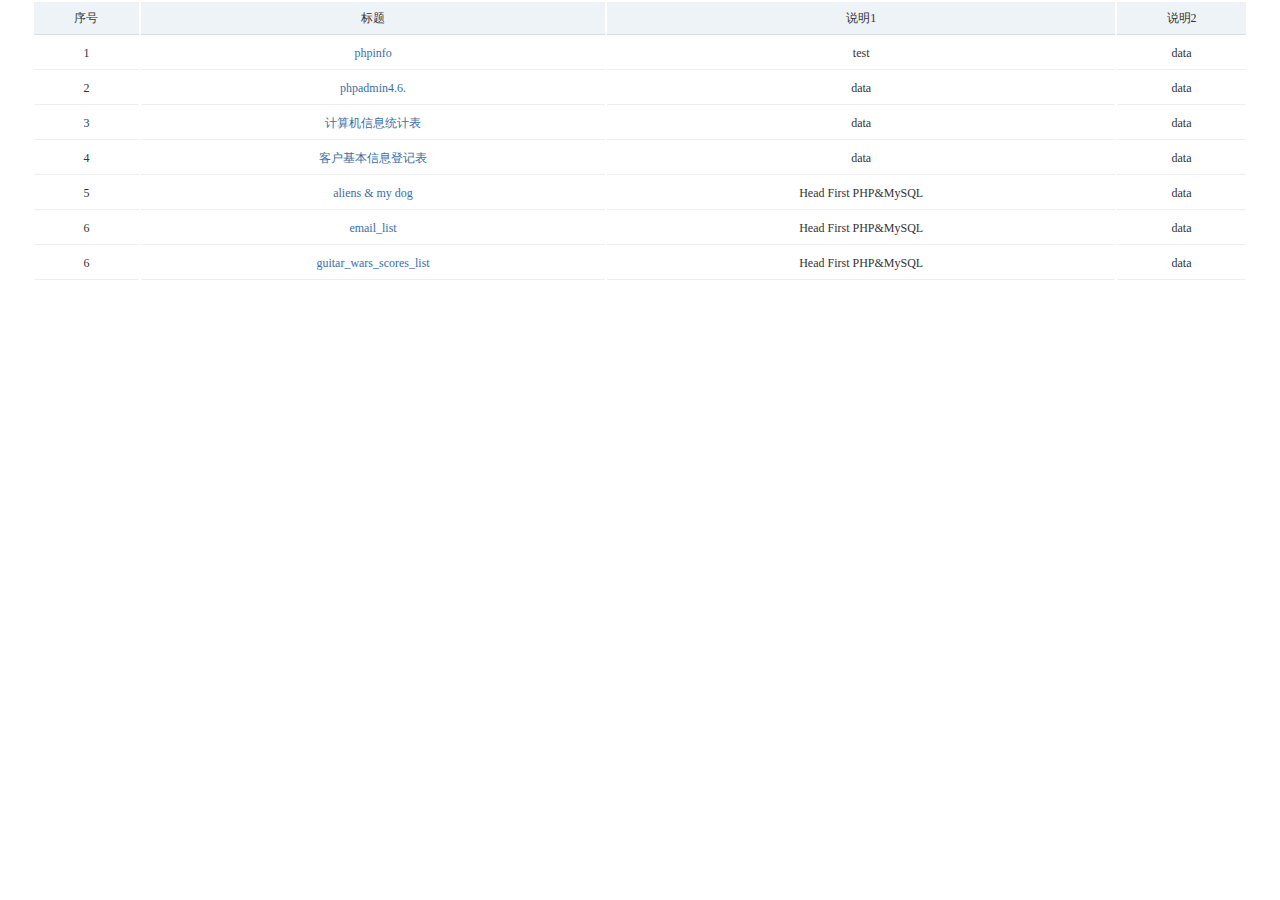
<file: index.html>
<!DOCTYPE html PUBLIC "-//W3C//DTD HTML 4.01 Transitional//EN" "http://www.w3.org/TR/html4/loose.dtd">
<html>
<head>
<meta http-equiv="Content-Type" content="text/html; charset=UTF-8">
<title>my website</title>
<link href="./application/public/styles/public.css" rel="stylesheet"/>
<script type="text/JavaScript" src="./application/public/jquery/jquery-1.9.1.js"></script>

</head>
<body id="main">
<table>
		<thead>
		<tr>
			<th>序号</th><th>标题</th><th>说明1</th><th>说明2</th>
		</tr>
	</thead>
	<tbody>
		<tr>
			<td>1</td><td><a href="./application/public/log/phpinfo.php" title="phpinfo">phpinfo</a></td><td>test</td><td>data</td>
		</tr>
		<tr>
			<td>2</td><td><a href="./database/phpmyadmin/index.php">phpadmin4.6.</a></td><td>data</td><td>data</td>
		</tr>
		<tr>
			<td>3</td><td><a href="./application/admin/cominfo.php" title="计算机信息统计表">计算机信息统计表</a></td><td>data</td><td>data</td>
		</tr>
		<tr>
			<td>4</td><td><a href="./application/admin/contacts.php" title="客户基本信息登记表">客户基本信息登记表</a></td><td>data</td><td>data</td>
		</tr>
		<tr>
			<td>5</td><td><a href="./application/admin/hf_aliens.php" title="Head First PHP&MySQL">aliens & my dog</a></td><td>Head First PHP&MySQL </td><td>data</td>
		</tr>
		<tr>
			<td>6</td><td><a href="./application/admin/email_list.php" title="Head First PHP&MySQL">email_list</a></td><td>Head First PHP&MySQL</td><td>data</td>
			<tr>
			<td>6</td><td><a href="./application/admin/guitar_wars.php" title="Head First PHP&MySQL">guitar_wars_scores_list</a></td><td>Head First PHP&MySQL</td><td>data</td>
		</tr>
			
		</tr>

	</tbody>
</table>
</body>
</html>
</file>
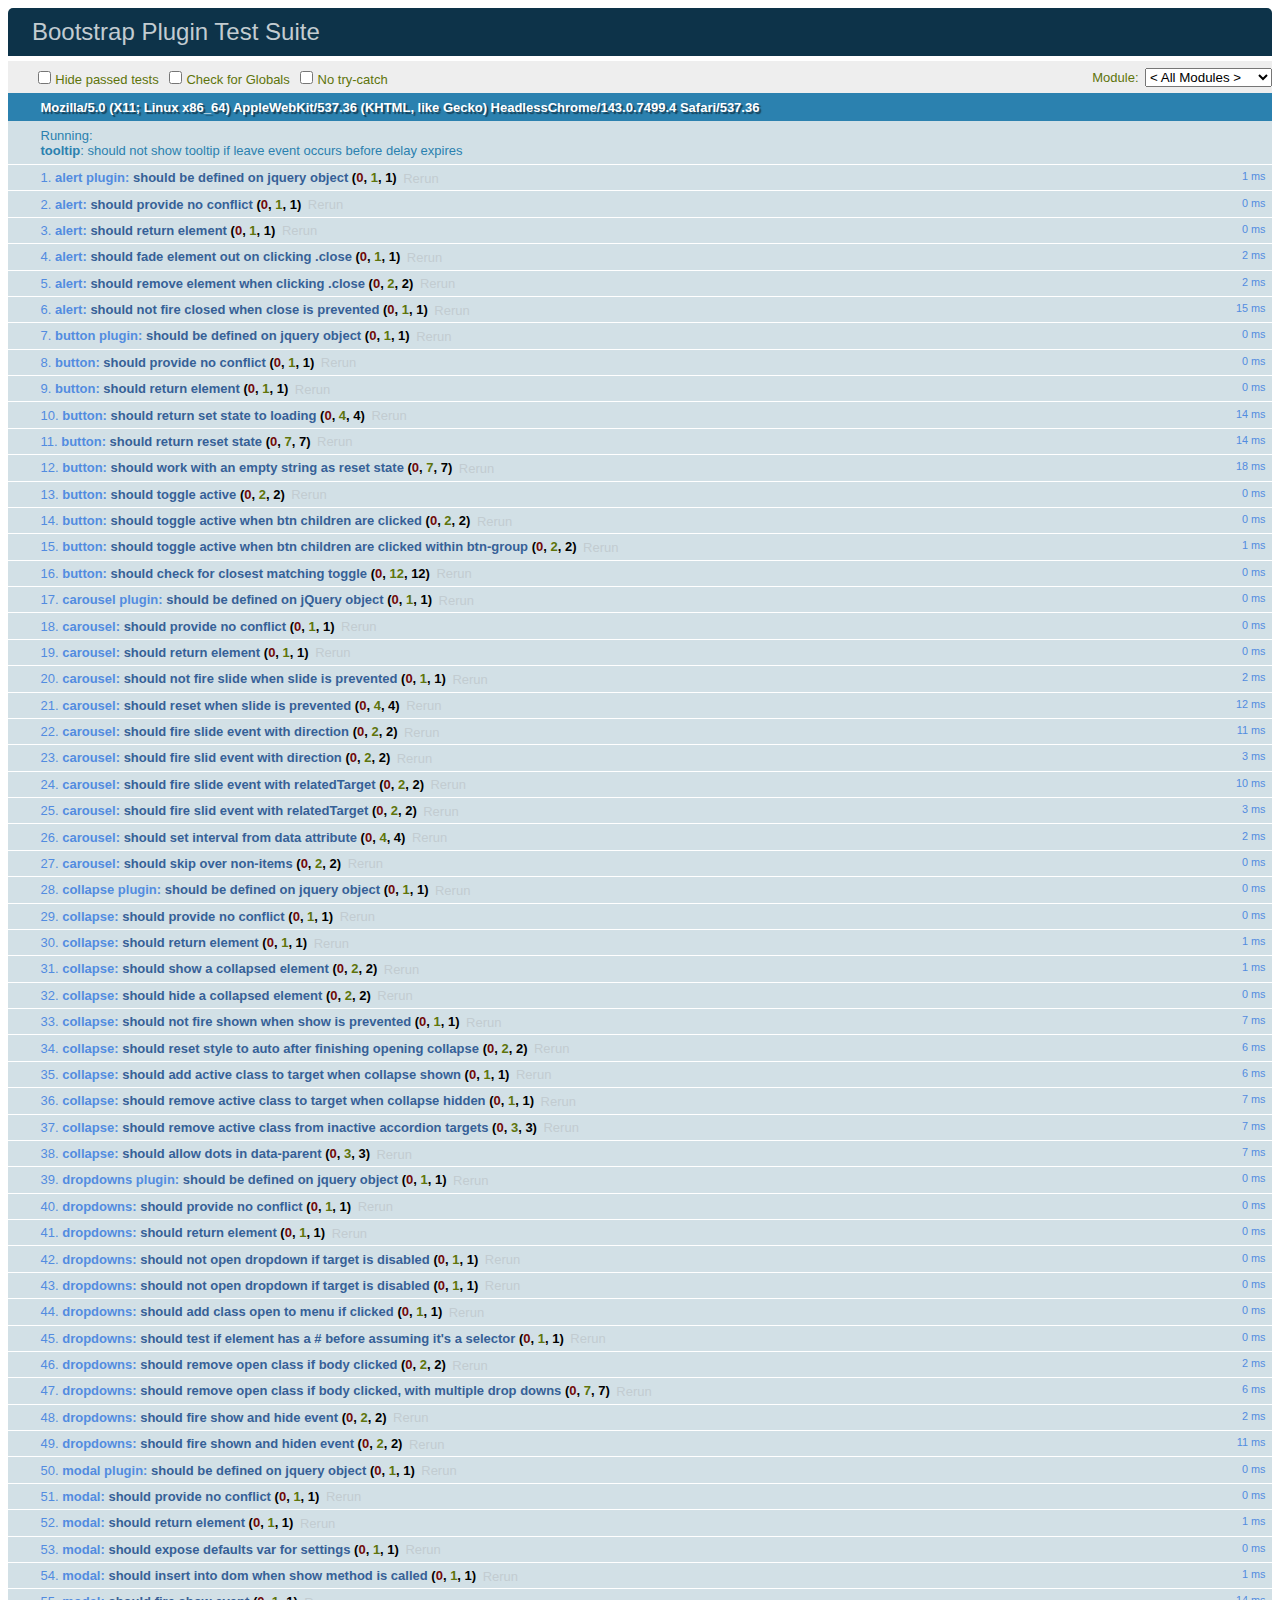
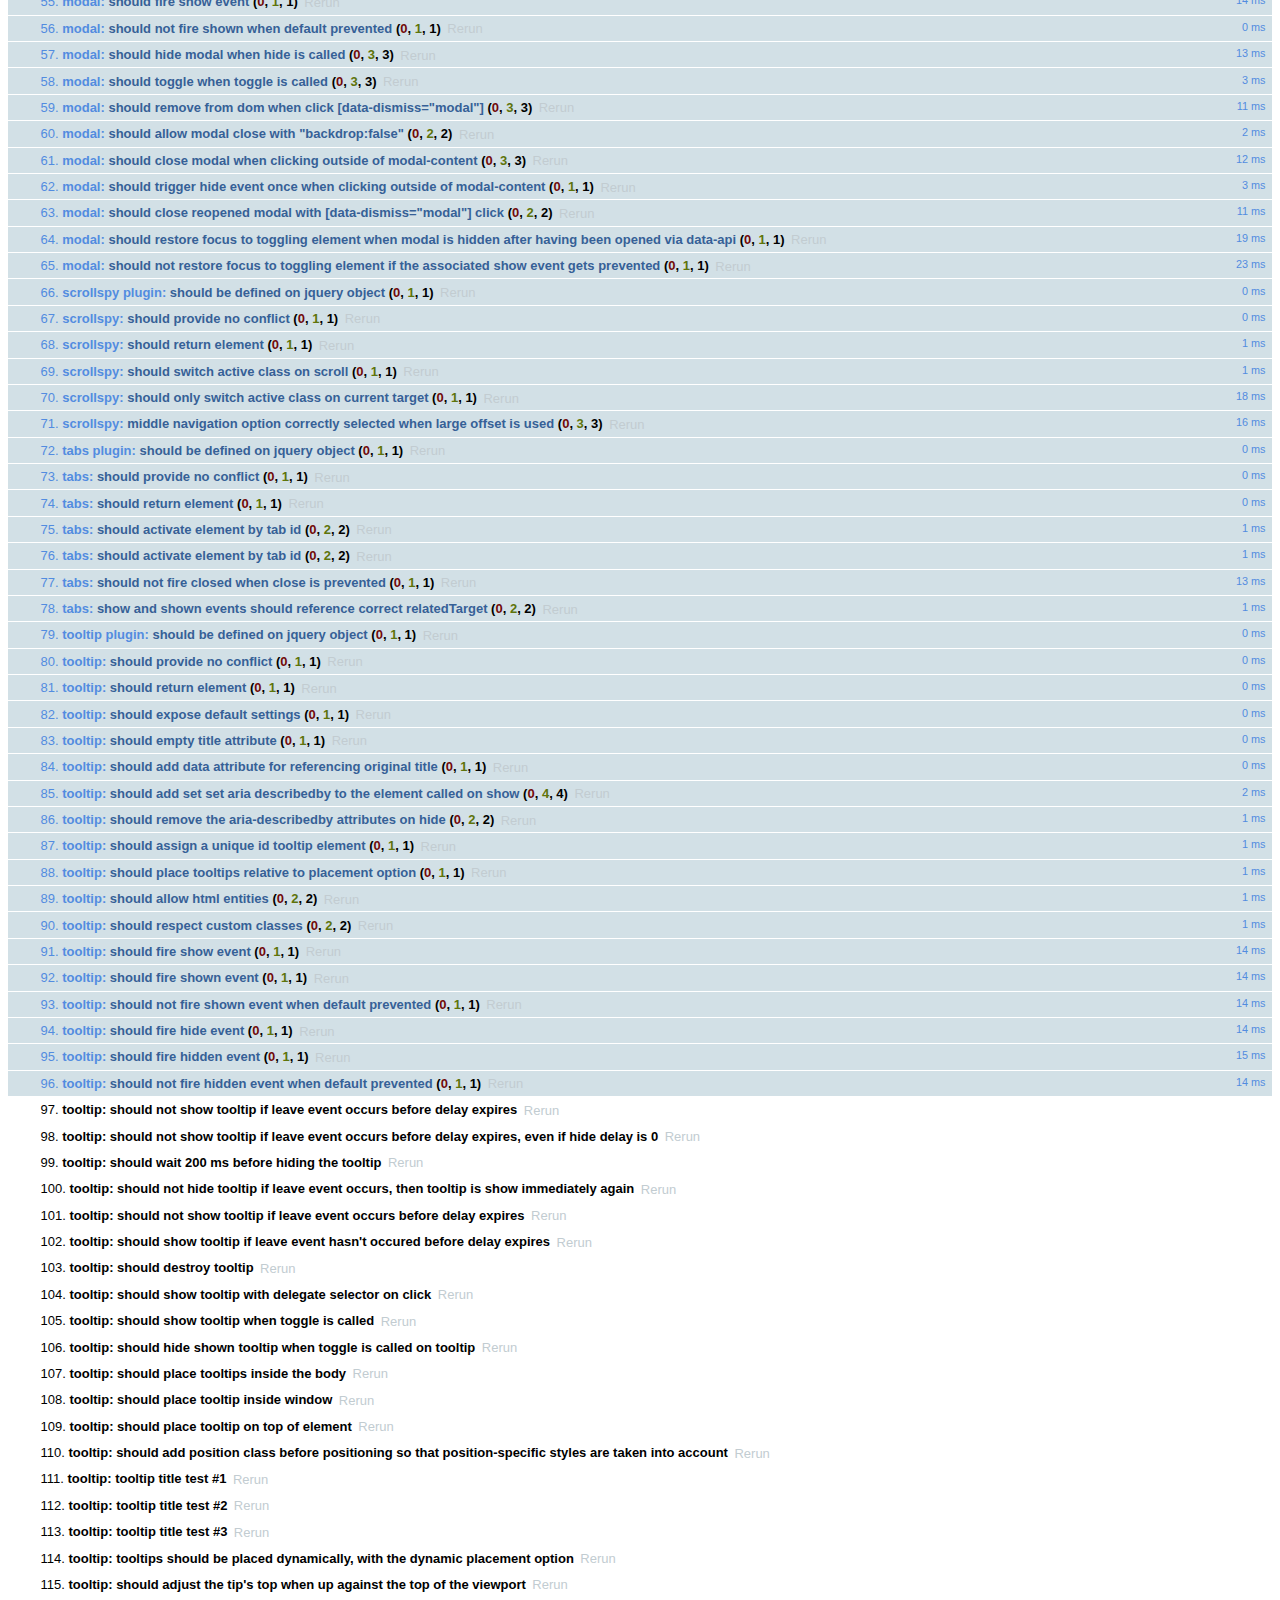
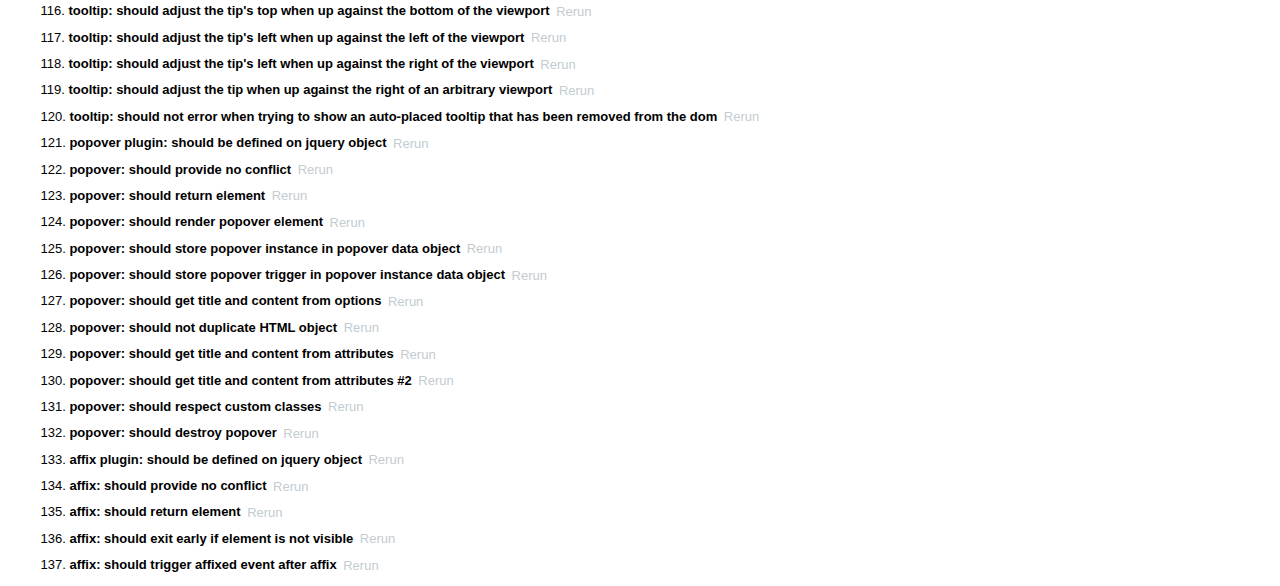
<file: application/public/bootstrap-3.2.0/js/tests/index.html>
<!DOCTYPE html>
<html>
  <head>
    <meta charset="utf-8">
    <title>Bootstrap Plugin Test Suite</title>

    <!-- jQuery -->
    <script src="vendor/jquery.min.js"></script>

    <!-- QUnit -->
    <link rel="stylesheet" href="vendor/qunit.css" media="screen">
    <script src="vendor/qunit.js"></script>
    <script>
      // See https://github.com/axemclion/grunt-saucelabs#test-result-details-with-qunit
      var log = []
      QUnit.done = function (test_results) {
        var tests = log.map(function (details) {
          return {
            name: details.name,
            result: details.result,
            expected: details.expected,
            actual: details.actual,
            source: details.source
          }
        })
        test_results.tests = tests

        // Delaying results a bit because in real-world scenario you won't get them immediately
        setTimeout(function () {
          window.global_test_results = test_results
        }, 2000)
      }

      QUnit.testStart(function (testDetails) {
        QUnit.log = function (details) {
          if (!details.result) {
            details.name = testDetails.name
            log.push(details)
          }
        }
      })
    </script>

    <!-- Plugin sources -->
    <script>$.support.transition = false</script>
    <script src="../../js/alert.js"></script>
    <script src="../../js/button.js"></script>
    <script src="../../js/carousel.js"></script>
    <script src="../../js/collapse.js"></script>
    <script src="../../js/dropdown.js"></script>
    <script src="../../js/modal.js"></script>
    <script src="../../js/scrollspy.js"></script>
    <script src="../../js/tab.js"></script>
    <script src="../../js/tooltip.js"></script>
    <script src="../../js/popover.js"></script>
    <script src="../../js/affix.js"></script>

    <!-- Unit tests -->
    <script src="unit/alert.js"></script>
    <script src="unit/button.js"></script>
    <script src="unit/carousel.js"></script>
    <script src="unit/collapse.js"></script>
    <script src="unit/dropdown.js"></script>
    <script src="unit/modal.js"></script>
    <script src="unit/scrollspy.js"></script>
    <script src="unit/tab.js"></script>
    <script src="unit/tooltip.js"></script>
    <script src="unit/popover.js"></script>
    <script src="unit/affix.js"></script>

  </head>
  <body>
    <div>
      <div id="qunit"></div>
      <div id="qunit-fixture"></div>
    </div>
  </body>
</html>
</file>
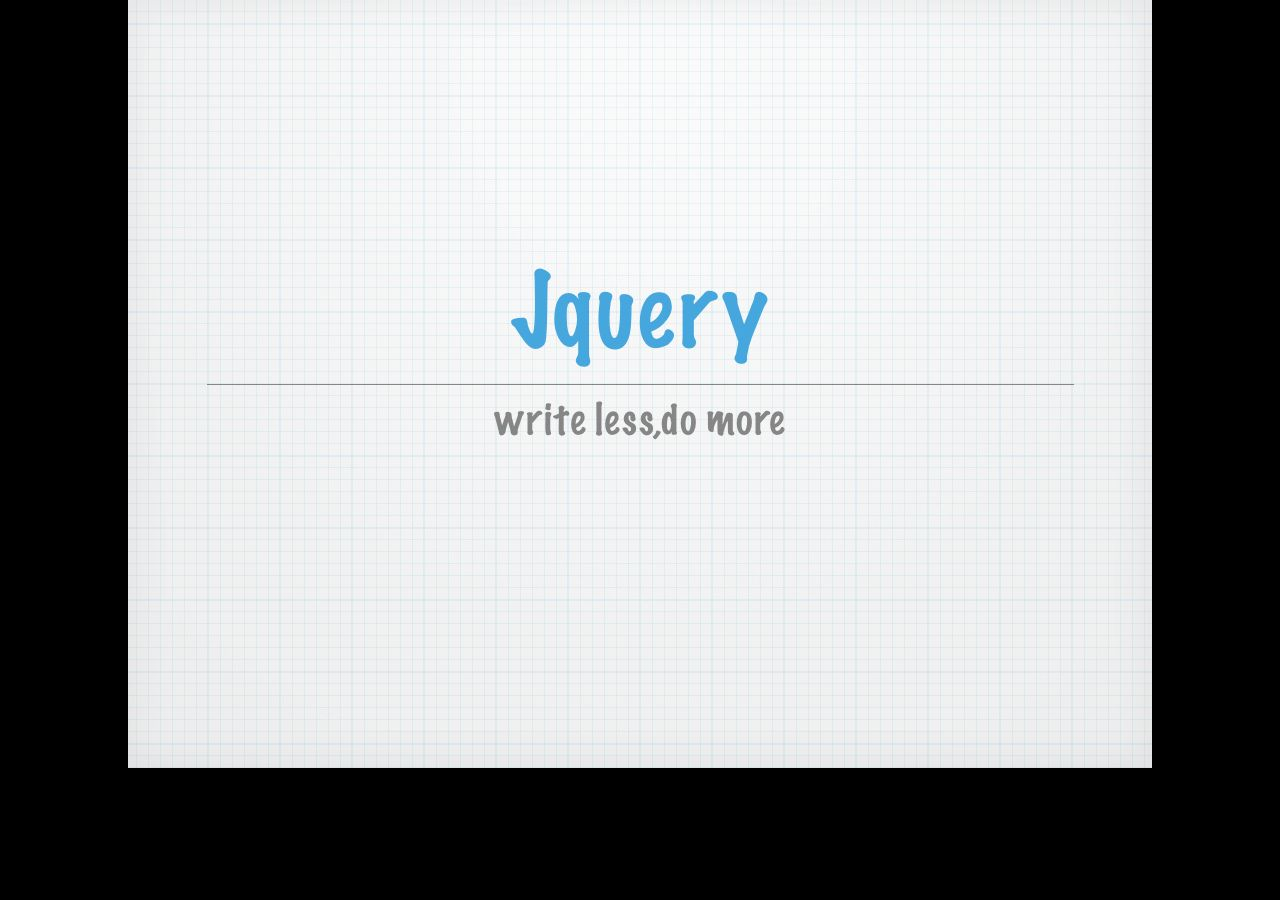
<file: application/public/jquery/assets/fallback/index.html>
<html xmlns="http://www.w3.org/1999/xhtml">
<head>
<title>Keynote</title>

<LINK REL=StyleSheet HREF="index.css" TYPE="text/css">
<script src="../player/prototype.js"> type="text/javascript"></script>
<script src="player.js"> type="text/javascript"></script>

</head>  
<body onLoad="fallbackPlayerOnload()" bgcolor="black">
    <div id="embed_background"></div>

    <div id="playback"></div>
    
    <div id="waitingIndicator">
        <div id="waitingSpinner">
        </div>
    </div>
    
    <div id="hud">
        <div id="hudBackground">
            <div id="hudBezelLeftEndCap" class="hudBezel">
            </div>
            
            <div id="hudBezelFiller" class="hudBezel">
            </div>
            
            <div id="hudBezelRightEndCap" class="hudBezel">
            </div>
            
            <img id="hudBezelRightDivider" class="hudBezel">
        </div>

        <div id="hudPreviousButton" class="hudPreviousButtonDisabled">
        </div>
    
        <div id="hudSlideCounterSection" class="hudSlideCounter">
            <span id="hudSlideCounter"></span>
        </div>
    
        <div id="hudNextButton" class="hudNextButtonDisabled">
        </div>
    
        <div id="hudCloseButton" class="hudCloseButtonEnabled"">
        </div>
    </div>
    
    <div id="embeddedControlBar">
        <div id="embeddedControlBarBackground">
            <div id="embeddedControlBarBezel_LeftEndCap" class="embeddedControlBarBezel">
            </div>
            
            <div id="embeddedControlBarBezel_Filler" class="embeddedControlBarBezel">
            </div>
            
            <div id="embeddedControlBarBezel_RightEndCap" class="embeddedControlBarBezel">
            </div>
        </div>

        <div id="embeddedControls_Restart" class="embeddedControls_Restart_Disabled">
        </div>

        <div id="embeddedControls_Previous" class="embeddedControls_Previous_Disabled">
        </div>

        <div id="embeddedSlideCounterSection" class="embeddedSlideCounter">
            <span id="embeddedSlideCounter">1/N</span>
        </div>

        <div id="embeddedControls_Next" class="embeddedControls_Next_Disabled">
        </div>

        <div id="embeddedControls_Link" class="embeddedControls_Link_Enabled" onclick="handleLinkControl();">
        </div>
    </div>

</body>
</html>
</file>
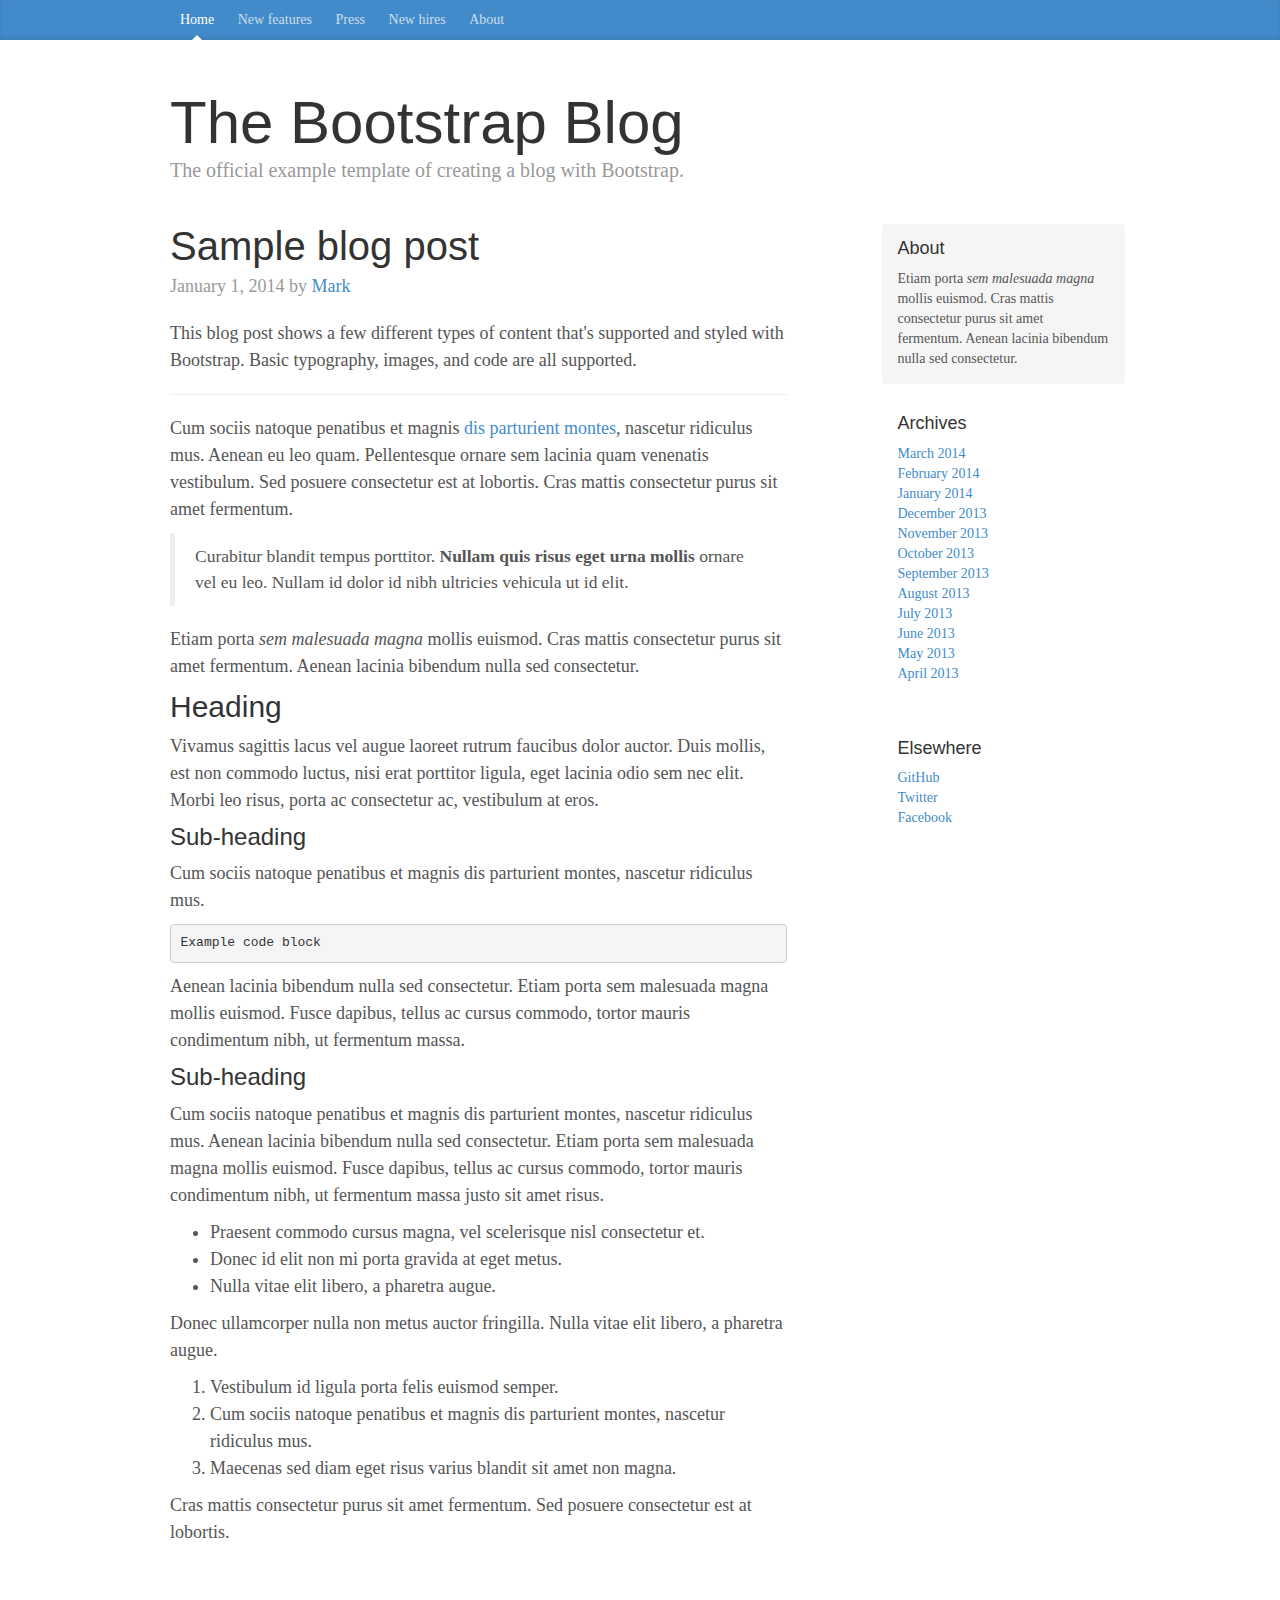
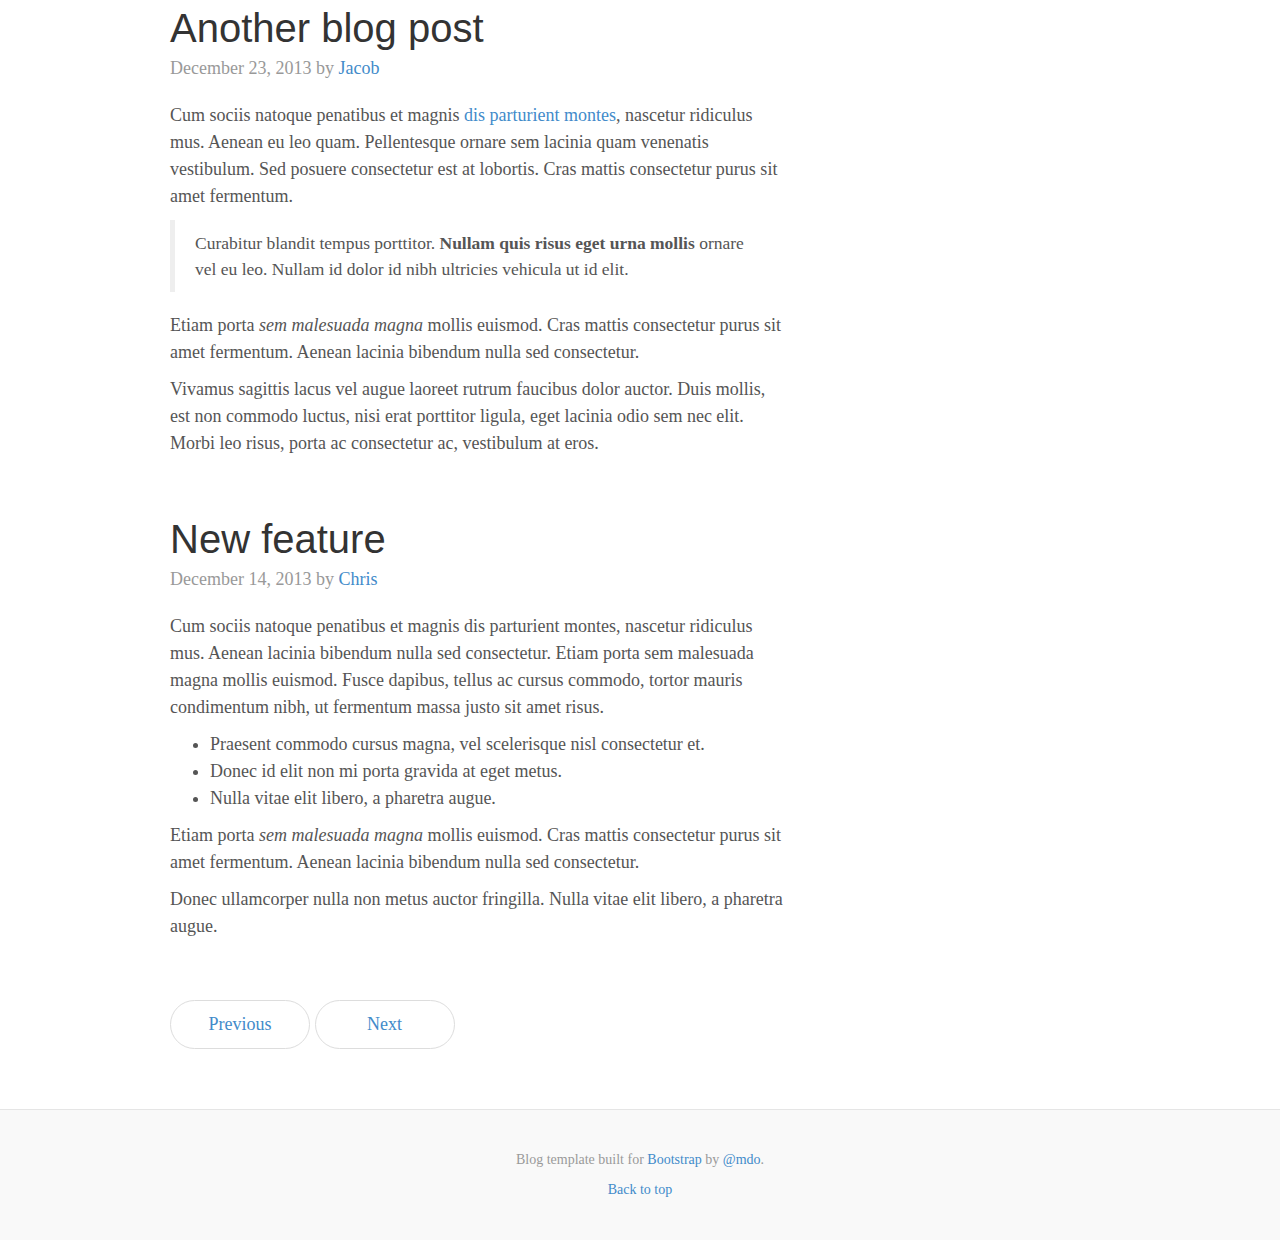
<file: application/public/bootstrap-3.2.0/docs/examples/blog/index.html>
<!DOCTYPE html>
<html lang="en">
  <head>
    <meta charset="utf-8">
    <meta http-equiv="X-UA-Compatible" content="IE=edge">
    <meta name="viewport" content="width=device-width, initial-scale=1">
    <meta name="description" content="">
    <meta name="author" content="">
    <link rel="icon" href="../../favicon.ico">

    <title>Blog Template for Bootstrap</title>

    <!-- Bootstrap core CSS -->
    <link href="../../dist/css/bootstrap.min.css" rel="stylesheet">

    <!-- Custom styles for this template -->
    <link href="blog.css" rel="stylesheet">

    <!-- Just for debugging purposes. Don't actually copy these 2 lines! -->
    <!--[if lt IE 9]><script src="../../assets/js/ie8-responsive-file-warning.js"></script><![endif]-->
    <script src="../../assets/js/ie-emulation-modes-warning.js"></script>

    <!-- IE10 viewport hack for Surface/desktop Windows 8 bug -->
    <script src="../../assets/js/ie10-viewport-bug-workaround.js"></script>

    <!-- HTML5 shim and Respond.js IE8 support of HTML5 elements and media queries -->
    <!--[if lt IE 9]>
      <script src="https://oss.maxcdn.com/html5shiv/3.7.2/html5shiv.min.js"></script>
      <script src="https://oss.maxcdn.com/respond/1.4.2/respond.min.js"></script>
    <![endif]-->
  </head>

  <body>

    <div class="blog-masthead">
      <div class="container">
        <nav class="blog-nav">
          <a class="blog-nav-item active" href="#">Home</a>
          <a class="blog-nav-item" href="#">New features</a>
          <a class="blog-nav-item" href="#">Press</a>
          <a class="blog-nav-item" href="#">New hires</a>
          <a class="blog-nav-item" href="#">About</a>
        </nav>
      </div>
    </div>

    <div class="container">

      <div class="blog-header">
        <h1 class="blog-title">The Bootstrap Blog</h1>
        <p class="lead blog-description">The official example template of creating a blog with Bootstrap.</p>
      </div>

      <div class="row">

        <div class="col-sm-8 blog-main">

          <div class="blog-post">
            <h2 class="blog-post-title">Sample blog post</h2>
            <p class="blog-post-meta">January 1, 2014 by <a href="#">Mark</a></p>

            <p>This blog post shows a few different types of content that's supported and styled with Bootstrap. Basic typography, images, and code are all supported.</p>
            <hr>
            <p>Cum sociis natoque penatibus et magnis <a href="#">dis parturient montes</a>, nascetur ridiculus mus. Aenean eu leo quam. Pellentesque ornare sem lacinia quam venenatis vestibulum. Sed posuere consectetur est at lobortis. Cras mattis consectetur purus sit amet fermentum.</p>
            <blockquote>
              <p>Curabitur blandit tempus porttitor. <strong>Nullam quis risus eget urna mollis</strong> ornare vel eu leo. Nullam id dolor id nibh ultricies vehicula ut id elit.</p>
            </blockquote>
            <p>Etiam porta <em>sem malesuada magna</em> mollis euismod. Cras mattis consectetur purus sit amet fermentum. Aenean lacinia bibendum nulla sed consectetur.</p>
            <h2>Heading</h2>
            <p>Vivamus sagittis lacus vel augue laoreet rutrum faucibus dolor auctor. Duis mollis, est non commodo luctus, nisi erat porttitor ligula, eget lacinia odio sem nec elit. Morbi leo risus, porta ac consectetur ac, vestibulum at eros.</p>
            <h3>Sub-heading</h3>
            <p>Cum sociis natoque penatibus et magnis dis parturient montes, nascetur ridiculus mus.</p>
            <pre><code>Example code block</code></pre>
            <p>Aenean lacinia bibendum nulla sed consectetur. Etiam porta sem malesuada magna mollis euismod. Fusce dapibus, tellus ac cursus commodo, tortor mauris condimentum nibh, ut fermentum massa.</p>
            <h3>Sub-heading</h3>
            <p>Cum sociis natoque penatibus et magnis dis parturient montes, nascetur ridiculus mus. Aenean lacinia bibendum nulla sed consectetur. Etiam porta sem malesuada magna mollis euismod. Fusce dapibus, tellus ac cursus commodo, tortor mauris condimentum nibh, ut fermentum massa justo sit amet risus.</p>
            <ul>
              <li>Praesent commodo cursus magna, vel scelerisque nisl consectetur et.</li>
              <li>Donec id elit non mi porta gravida at eget metus.</li>
              <li>Nulla vitae elit libero, a pharetra augue.</li>
            </ul>
            <p>Donec ullamcorper nulla non metus auctor fringilla. Nulla vitae elit libero, a pharetra augue.</p>
            <ol>
              <li>Vestibulum id ligula porta felis euismod semper.</li>
              <li>Cum sociis natoque penatibus et magnis dis parturient montes, nascetur ridiculus mus.</li>
              <li>Maecenas sed diam eget risus varius blandit sit amet non magna.</li>
            </ol>
            <p>Cras mattis consectetur purus sit amet fermentum. Sed posuere consectetur est at lobortis.</p>
          </div><!-- /.blog-post -->

          <div class="blog-post">
            <h2 class="blog-post-title">Another blog post</h2>
            <p class="blog-post-meta">December 23, 2013 by <a href="#">Jacob</a></p>

            <p>Cum sociis natoque penatibus et magnis <a href="#">dis parturient montes</a>, nascetur ridiculus mus. Aenean eu leo quam. Pellentesque ornare sem lacinia quam venenatis vestibulum. Sed posuere consectetur est at lobortis. Cras mattis consectetur purus sit amet fermentum.</p>
            <blockquote>
              <p>Curabitur blandit tempus porttitor. <strong>Nullam quis risus eget urna mollis</strong> ornare vel eu leo. Nullam id dolor id nibh ultricies vehicula ut id elit.</p>
            </blockquote>
            <p>Etiam porta <em>sem malesuada magna</em> mollis euismod. Cras mattis consectetur purus sit amet fermentum. Aenean lacinia bibendum nulla sed consectetur.</p>
            <p>Vivamus sagittis lacus vel augue laoreet rutrum faucibus dolor auctor. Duis mollis, est non commodo luctus, nisi erat porttitor ligula, eget lacinia odio sem nec elit. Morbi leo risus, porta ac consectetur ac, vestibulum at eros.</p>
          </div><!-- /.blog-post -->

          <div class="blog-post">
            <h2 class="blog-post-title">New feature</h2>
            <p class="blog-post-meta">December 14, 2013 by <a href="#">Chris</a></p>

            <p>Cum sociis natoque penatibus et magnis dis parturient montes, nascetur ridiculus mus. Aenean lacinia bibendum nulla sed consectetur. Etiam porta sem malesuada magna mollis euismod. Fusce dapibus, tellus ac cursus commodo, tortor mauris condimentum nibh, ut fermentum massa justo sit amet risus.</p>
            <ul>
              <li>Praesent commodo cursus magna, vel scelerisque nisl consectetur et.</li>
              <li>Donec id elit non mi porta gravida at eget metus.</li>
              <li>Nulla vitae elit libero, a pharetra augue.</li>
            </ul>
            <p>Etiam porta <em>sem malesuada magna</em> mollis euismod. Cras mattis consectetur purus sit amet fermentum. Aenean lacinia bibendum nulla sed consectetur.</p>
            <p>Donec ullamcorper nulla non metus auctor fringilla. Nulla vitae elit libero, a pharetra augue.</p>
          </div><!-- /.blog-post -->

          <ul class="pager">
            <li><a href="#">Previous</a></li>
            <li><a href="#">Next</a></li>
          </ul>

        </div><!-- /.blog-main -->

        <div class="col-sm-3 col-sm-offset-1 blog-sidebar">
          <div class="sidebar-module sidebar-module-inset">
            <h4>About</h4>
            <p>Etiam porta <em>sem malesuada magna</em> mollis euismod. Cras mattis consectetur purus sit amet fermentum. Aenean lacinia bibendum nulla sed consectetur.</p>
          </div>
          <div class="sidebar-module">
            <h4>Archives</h4>
            <ol class="list-unstyled">
              <li><a href="#">March 2014</a></li>
              <li><a href="#">February 2014</a></li>
              <li><a href="#">January 2014</a></li>
              <li><a href="#">December 2013</a></li>
              <li><a href="#">November 2013</a></li>
              <li><a href="#">October 2013</a></li>
              <li><a href="#">September 2013</a></li>
              <li><a href="#">August 2013</a></li>
              <li><a href="#">July 2013</a></li>
              <li><a href="#">June 2013</a></li>
              <li><a href="#">May 2013</a></li>
              <li><a href="#">April 2013</a></li>
            </ol>
          </div>
          <div class="sidebar-module">
            <h4>Elsewhere</h4>
            <ol class="list-unstyled">
              <li><a href="#">GitHub</a></li>
              <li><a href="#">Twitter</a></li>
              <li><a href="#">Facebook</a></li>
            </ol>
          </div>
        </div><!-- /.blog-sidebar -->

      </div><!-- /.row -->

    </div><!-- /.container -->

    <div class="blog-footer">
      <p>Blog template built for <a href="http://getbootstrap.com">Bootstrap</a> by <a href="https://twitter.com/mdo">@mdo</a>.</p>
      <p>
        <a href="#">Back to top</a>
      </p>
    </div>


    <!-- Bootstrap core JavaScript
    ================================================== -->
    <!-- Placed at the end of the document so the pages load faster -->
    <script src="https://ajax.googleapis.com/ajax/libs/jquery/1.11.1/jquery.min.js"></script>
    <script src="../../dist/js/bootstrap.min.js"></script>
    <script src="../../assets/js/docs.min.js"></script>
  </body>
</html>
</file>
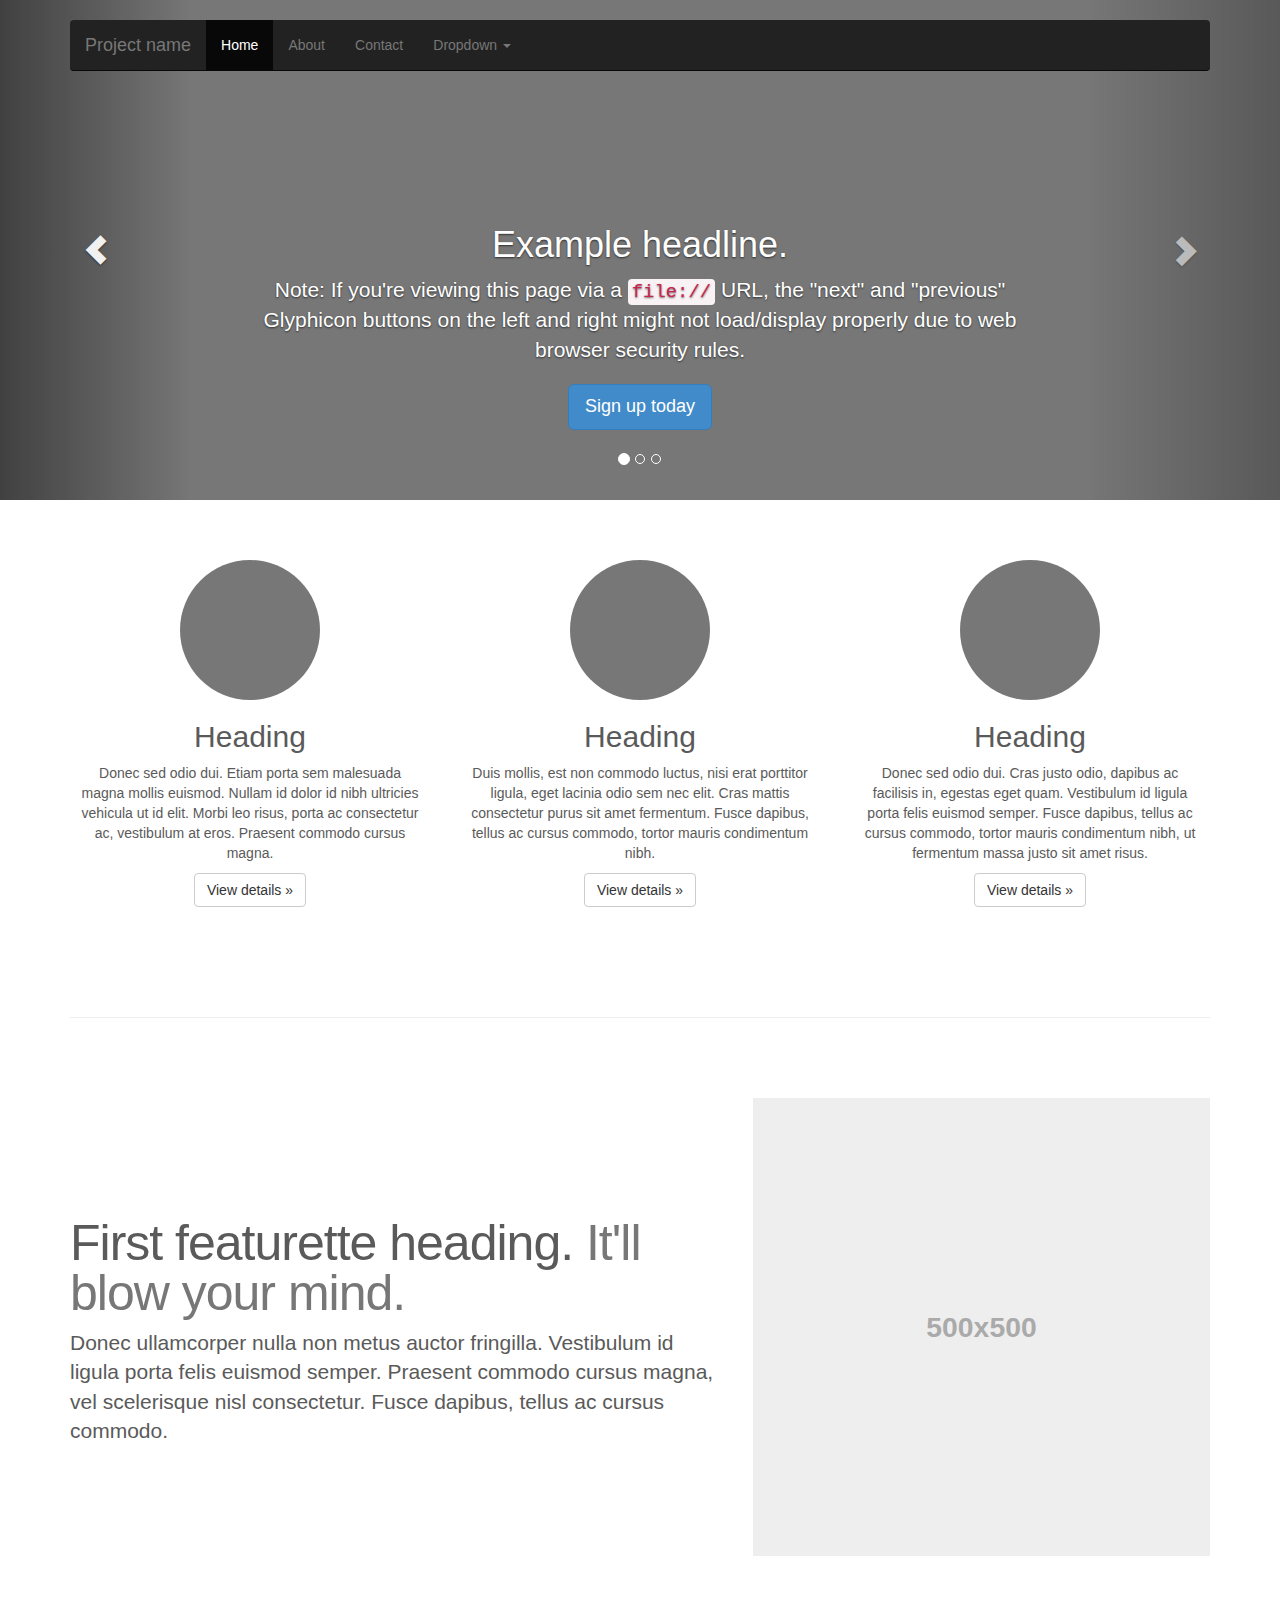
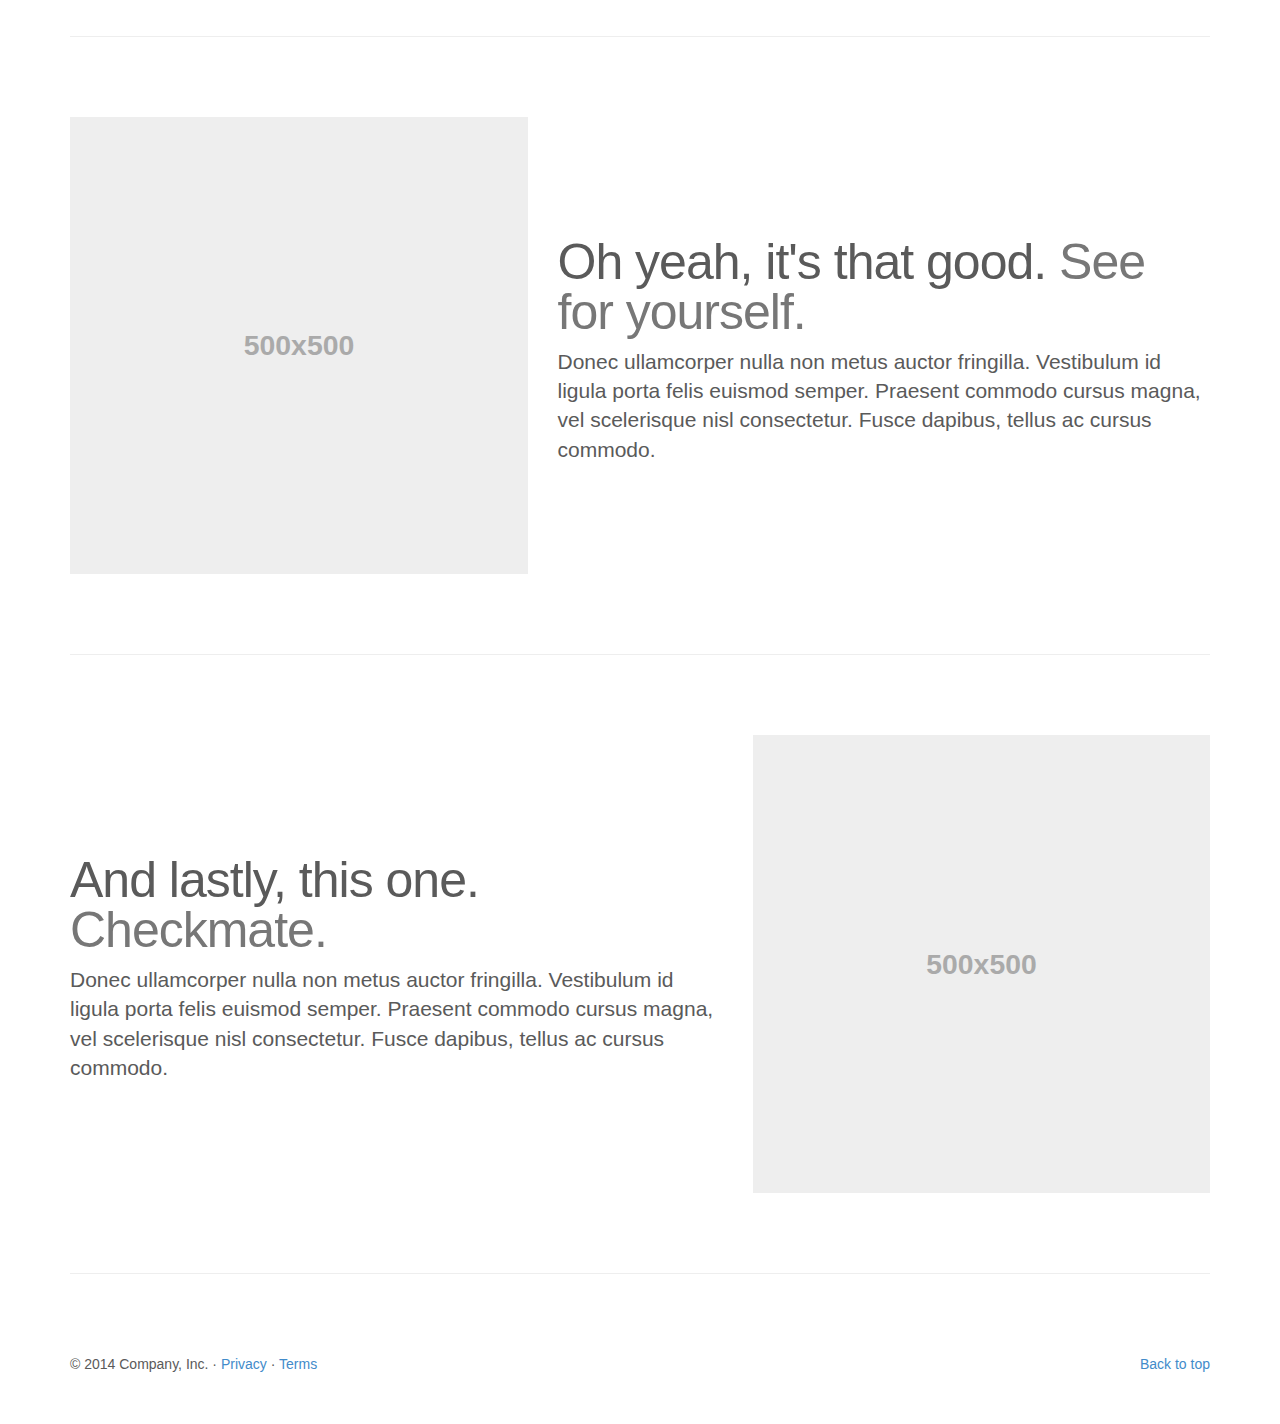
<file: application/public/bootstrap-3.2.0/docs/examples/carousel/index.html>
<!DOCTYPE html>
<html lang="en">
  <head>
    <meta charset="utf-8">
    <meta http-equiv="X-UA-Compatible" content="IE=edge">
    <meta name="viewport" content="width=device-width, initial-scale=1">
    <meta name="description" content="">
    <meta name="author" content="">
    <link rel="icon" href="../../favicon.ico">

    <title>Carousel Template for Bootstrap</title>

    <!-- Bootstrap core CSS -->
    <link href="../../dist/css/bootstrap.min.css" rel="stylesheet">

    <!-- Just for debugging purposes. Don't actually copy these 2 lines! -->
    <!--[if lt IE 9]><script src="../../assets/js/ie8-responsive-file-warning.js"></script><![endif]-->
    <script src="../../assets/js/ie-emulation-modes-warning.js"></script>

    <!-- IE10 viewport hack for Surface/desktop Windows 8 bug -->
    <script src="../../assets/js/ie10-viewport-bug-workaround.js"></script>

    <!-- HTML5 shim and Respond.js IE8 support of HTML5 elements and media queries -->
    <!--[if lt IE 9]>
      <script src="https://oss.maxcdn.com/html5shiv/3.7.2/html5shiv.min.js"></script>
      <script src="https://oss.maxcdn.com/respond/1.4.2/respond.min.js"></script>
    <![endif]-->

    <!-- Custom styles for this template -->
    <link href="carousel.css" rel="stylesheet">
  </head>
<!-- NAVBAR
================================================== -->
  <body>
    <div class="navbar-wrapper">
      <div class="container">

        <div class="navbar navbar-inverse navbar-static-top" role="navigation">
          <div class="container">
            <div class="navbar-header">
              <button type="button" class="navbar-toggle" data-toggle="collapse" data-target=".navbar-collapse">
                <span class="sr-only">Toggle navigation</span>
                <span class="icon-bar"></span>
                <span class="icon-bar"></span>
                <span class="icon-bar"></span>
              </button>
              <a class="navbar-brand" href="#">Project name</a>
            </div>
            <div class="navbar-collapse collapse">
              <ul class="nav navbar-nav">
                <li class="active"><a href="#">Home</a></li>
                <li><a href="#about">About</a></li>
                <li><a href="#contact">Contact</a></li>
                <li class="dropdown">
                  <a href="#" class="dropdown-toggle" data-toggle="dropdown">Dropdown <span class="caret"></span></a>
                  <ul class="dropdown-menu" role="menu">
                    <li><a href="#">Action</a></li>
                    <li><a href="#">Another action</a></li>
                    <li><a href="#">Something else here</a></li>
                    <li class="divider"></li>
                    <li class="dropdown-header">Nav header</li>
                    <li><a href="#">Separated link</a></li>
                    <li><a href="#">One more separated link</a></li>
                  </ul>
                </li>
              </ul>
            </div>
          </div>
        </div>

      </div>
    </div>


    <!-- Carousel
    ================================================== -->
    <div id="myCarousel" class="carousel slide" data-ride="carousel">
      <!-- Indicators -->
      <ol class="carousel-indicators">
        <li data-target="#myCarousel" data-slide-to="0" class="active"></li>
        <li data-target="#myCarousel" data-slide-to="1"></li>
        <li data-target="#myCarousel" data-slide-to="2"></li>
      </ol>
      <div class="carousel-inner">
        <div class="item active">
          <img src="[data-uri]" alt="First slide">
          <div class="container">
            <div class="carousel-caption">
              <h1>Example headline.</h1>
              <p>Note: If you're viewing this page via a <code>file://</code> URL, the "next" and "previous" Glyphicon buttons on the left and right might not load/display properly due to web browser security rules.</p>
              <p><a class="btn btn-lg btn-primary" href="#" role="button">Sign up today</a></p>
            </div>
          </div>
        </div>
        <div class="item">
          <img src="[data-uri]" alt="Second slide">
          <div class="container">
            <div class="carousel-caption">
              <h1>Another example headline.</h1>
              <p>Cras justo odio, dapibus ac facilisis in, egestas eget quam. Donec id elit non mi porta gravida at eget metus. Nullam id dolor id nibh ultricies vehicula ut id elit.</p>
              <p><a class="btn btn-lg btn-primary" href="#" role="button">Learn more</a></p>
            </div>
          </div>
        </div>
        <div class="item">
          <img src="[data-uri]" alt="Third slide">
          <div class="container">
            <div class="carousel-caption">
              <h1>One more for good measure.</h1>
              <p>Cras justo odio, dapibus ac facilisis in, egestas eget quam. Donec id elit non mi porta gravida at eget metus. Nullam id dolor id nibh ultricies vehicula ut id elit.</p>
              <p><a class="btn btn-lg btn-primary" href="#" role="button">Browse gallery</a></p>
            </div>
          </div>
        </div>
      </div>
      <a class="left carousel-control" href="#myCarousel" role="button" data-slide="prev"><span class="glyphicon glyphicon-chevron-left"></span></a>
      <a class="right carousel-control" href="#myCarousel" role="button" data-slide="next"><span class="glyphicon glyphicon-chevron-right"></span></a>
    </div><!-- /.carousel -->



    <!-- Marketing messaging and featurettes
    ================================================== -->
    <!-- Wrap the rest of the page in another container to center all the content. -->

    <div class="container marketing">

      <!-- Three columns of text below the carousel -->
      <div class="row">
        <div class="col-lg-4">
          <img class="img-circle" src="[data-uri]" alt="Generic placeholder image" style="width: 140px; height: 140px;">
          <h2>Heading</h2>
          <p>Donec sed odio dui. Etiam porta sem malesuada magna mollis euismod. Nullam id dolor id nibh ultricies vehicula ut id elit. Morbi leo risus, porta ac consectetur ac, vestibulum at eros. Praesent commodo cursus magna.</p>
          <p><a class="btn btn-default" href="#" role="button">View details &raquo;</a></p>
        </div><!-- /.col-lg-4 -->
        <div class="col-lg-4">
          <img class="img-circle" src="[data-uri]" alt="Generic placeholder image" style="width: 140px; height: 140px;">
          <h2>Heading</h2>
          <p>Duis mollis, est non commodo luctus, nisi erat porttitor ligula, eget lacinia odio sem nec elit. Cras mattis consectetur purus sit amet fermentum. Fusce dapibus, tellus ac cursus commodo, tortor mauris condimentum nibh.</p>
          <p><a class="btn btn-default" href="#" role="button">View details &raquo;</a></p>
        </div><!-- /.col-lg-4 -->
        <div class="col-lg-4">
          <img class="img-circle" src="[data-uri]" alt="Generic placeholder image" style="width: 140px; height: 140px;">
          <h2>Heading</h2>
          <p>Donec sed odio dui. Cras justo odio, dapibus ac facilisis in, egestas eget quam. Vestibulum id ligula porta felis euismod semper. Fusce dapibus, tellus ac cursus commodo, tortor mauris condimentum nibh, ut fermentum massa justo sit amet risus.</p>
          <p><a class="btn btn-default" href="#" role="button">View details &raquo;</a></p>
        </div><!-- /.col-lg-4 -->
      </div><!-- /.row -->


      <!-- START THE FEATURETTES -->

      <hr class="featurette-divider">

      <div class="row featurette">
        <div class="col-md-7">
          <h2 class="featurette-heading">First featurette heading. <span class="text-muted">It'll blow your mind.</span></h2>
          <p class="lead">Donec ullamcorper nulla non metus auctor fringilla. Vestibulum id ligula porta felis euismod semper. Praesent commodo cursus magna, vel scelerisque nisl consectetur. Fusce dapibus, tellus ac cursus commodo.</p>
        </div>
        <div class="col-md-5">
          <img class="featurette-image img-responsive" data-src="holder.js/500x500/auto" alt="Generic placeholder image">
        </div>
      </div>

      <hr class="featurette-divider">

      <div class="row featurette">
        <div class="col-md-5">
          <img class="featurette-image img-responsive" data-src="holder.js/500x500/auto" alt="Generic placeholder image">
        </div>
        <div class="col-md-7">
          <h2 class="featurette-heading">Oh yeah, it's that good. <span class="text-muted">See for yourself.</span></h2>
          <p class="lead">Donec ullamcorper nulla non metus auctor fringilla. Vestibulum id ligula porta felis euismod semper. Praesent commodo cursus magna, vel scelerisque nisl consectetur. Fusce dapibus, tellus ac cursus commodo.</p>
        </div>
      </div>

      <hr class="featurette-divider">

      <div class="row featurette">
        <div class="col-md-7">
          <h2 class="featurette-heading">And lastly, this one. <span class="text-muted">Checkmate.</span></h2>
          <p class="lead">Donec ullamcorper nulla non metus auctor fringilla. Vestibulum id ligula porta felis euismod semper. Praesent commodo cursus magna, vel scelerisque nisl consectetur. Fusce dapibus, tellus ac cursus commodo.</p>
        </div>
        <div class="col-md-5">
          <img class="featurette-image img-responsive" data-src="holder.js/500x500/auto" alt="Generic placeholder image">
        </div>
      </div>

      <hr class="featurette-divider">

      <!-- /END THE FEATURETTES -->


      <!-- FOOTER -->
      <footer>
        <p class="pull-right"><a href="#">Back to top</a></p>
        <p>&copy; 2014 Company, Inc. &middot; <a href="#">Privacy</a> &middot; <a href="#">Terms</a></p>
      </footer>

    </div><!-- /.container -->


    <!-- Bootstrap core JavaScript
    ================================================== -->
    <!-- Placed at the end of the document so the pages load faster -->
    <script src="https://ajax.googleapis.com/ajax/libs/jquery/1.11.1/jquery.min.js"></script>
    <script src="../../dist/js/bootstrap.min.js"></script>
    <script src="../../assets/js/docs.min.js"></script>
  </body>
</html>
</file>
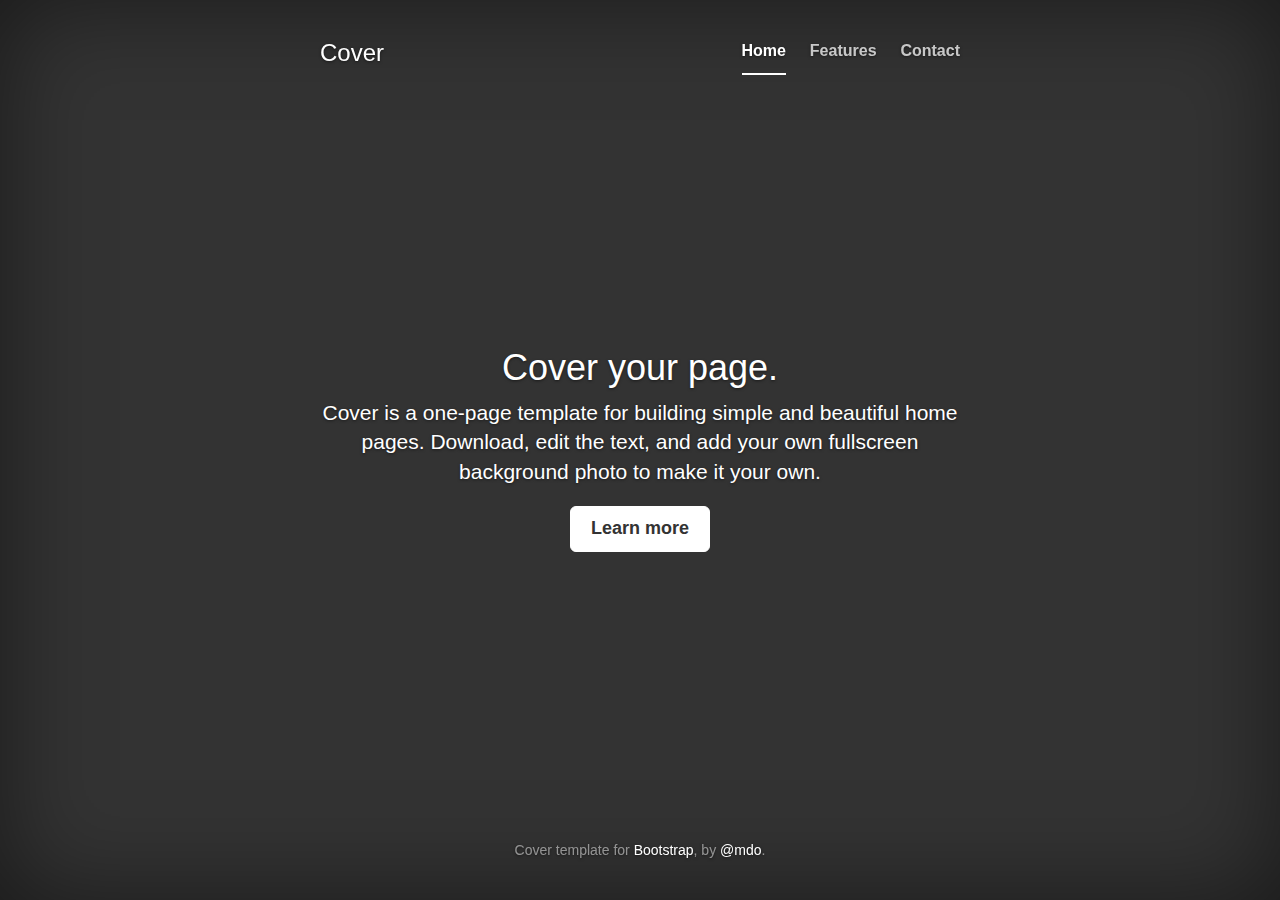
<file: application/public/bootstrap-3.2.0/docs/examples/cover/index.html>
<!DOCTYPE html>
<html lang="en">
  <head>
    <meta charset="utf-8">
    <meta http-equiv="X-UA-Compatible" content="IE=edge">
    <meta name="viewport" content="width=device-width, initial-scale=1">
    <meta name="description" content="">
    <meta name="author" content="">
    <link rel="icon" href="../../favicon.ico">

    <title>Cover Template for Bootstrap</title>

    <!-- Bootstrap core CSS -->
    <link href="../../dist/css/bootstrap.min.css" rel="stylesheet">

    <!-- Custom styles for this template -->
    <link href="cover.css" rel="stylesheet">

    <!-- Just for debugging purposes. Don't actually copy these 2 lines! -->
    <!--[if lt IE 9]><script src="../../assets/js/ie8-responsive-file-warning.js"></script><![endif]-->
    <script src="../../assets/js/ie-emulation-modes-warning.js"></script>

    <!-- IE10 viewport hack for Surface/desktop Windows 8 bug -->
    <script src="../../assets/js/ie10-viewport-bug-workaround.js"></script>

    <!-- HTML5 shim and Respond.js IE8 support of HTML5 elements and media queries -->
    <!--[if lt IE 9]>
      <script src="https://oss.maxcdn.com/html5shiv/3.7.2/html5shiv.min.js"></script>
      <script src="https://oss.maxcdn.com/respond/1.4.2/respond.min.js"></script>
    <![endif]-->
  </head>

  <body>

    <div class="site-wrapper">

      <div class="site-wrapper-inner">

        <div class="cover-container">

          <div class="masthead clearfix">
            <div class="inner">
              <h3 class="masthead-brand">Cover</h3>
              <ul class="nav masthead-nav">
                <li class="active"><a href="#">Home</a></li>
                <li><a href="#">Features</a></li>
                <li><a href="#">Contact</a></li>
              </ul>
            </div>
          </div>

          <div class="inner cover">
            <h1 class="cover-heading">Cover your page.</h1>
            <p class="lead">Cover is a one-page template for building simple and beautiful home pages. Download, edit the text, and add your own fullscreen background photo to make it your own.</p>
            <p class="lead">
              <a href="#" class="btn btn-lg btn-default">Learn more</a>
            </p>
          </div>

          <div class="mastfoot">
            <div class="inner">
              <p>Cover template for <a href="http://getbootstrap.com">Bootstrap</a>, by <a href="https://twitter.com/mdo">@mdo</a>.</p>
            </div>
          </div>

        </div>

      </div>

    </div>

    <!-- Bootstrap core JavaScript
    ================================================== -->
    <!-- Placed at the end of the document so the pages load faster -->
    <script src="https://ajax.googleapis.com/ajax/libs/jquery/1.11.1/jquery.min.js"></script>
    <script src="../../dist/js/bootstrap.min.js"></script>
    <script src="../../assets/js/docs.min.js"></script>
  </body>
</html>
</file>
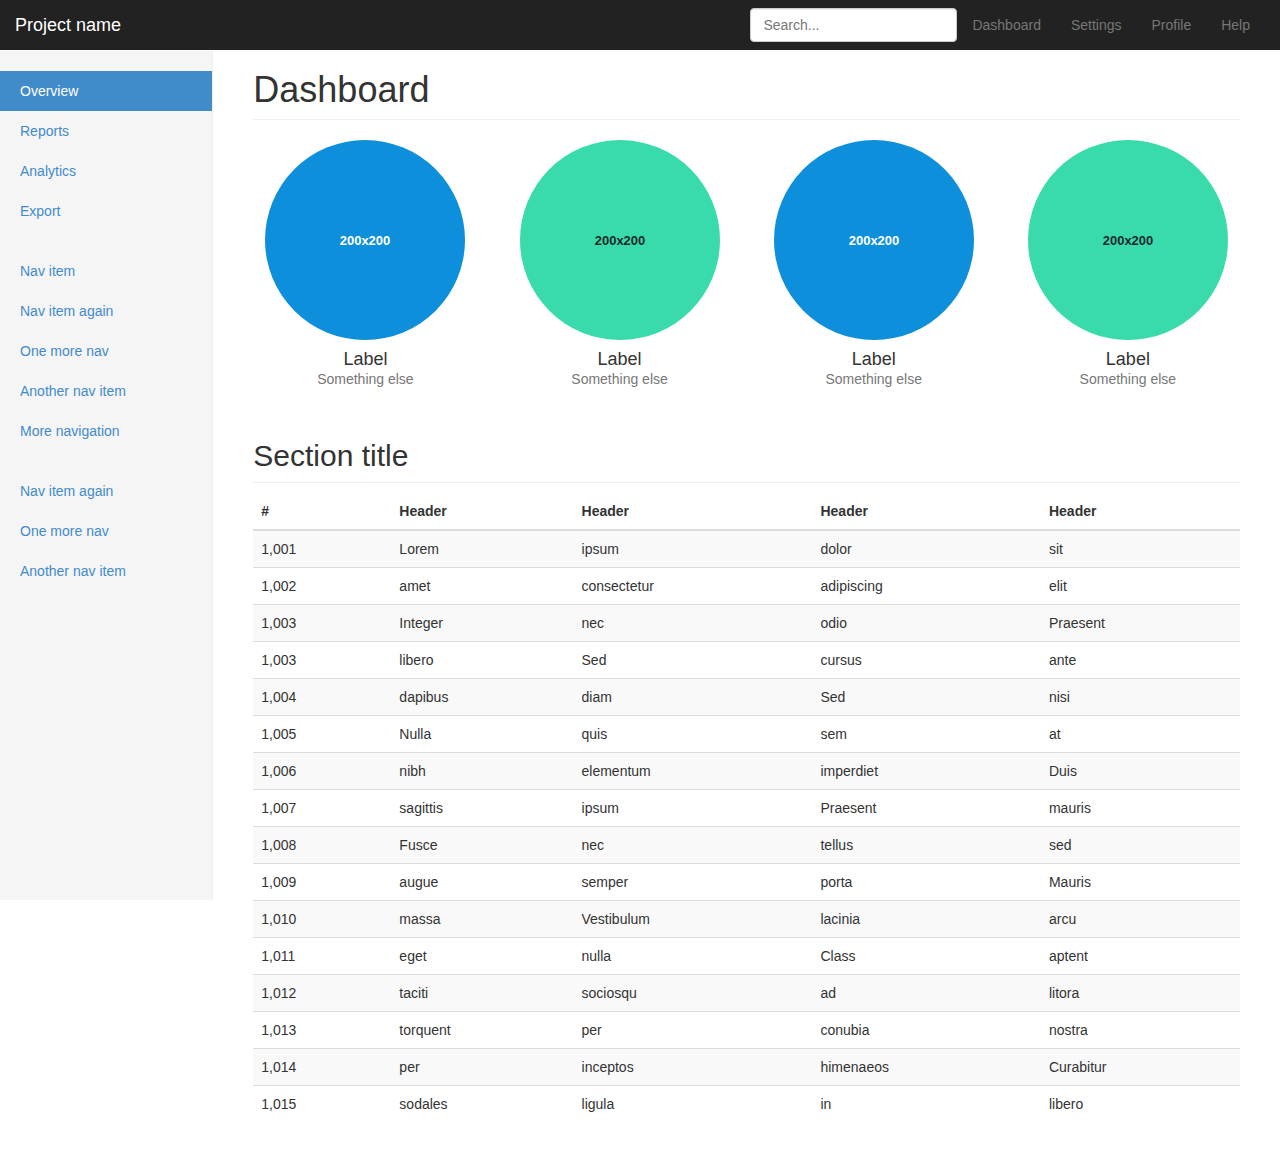
<file: application/public/bootstrap-3.2.0/docs/examples/dashboard/index.html>
<!DOCTYPE html>
<html lang="en">
  <head>
    <meta charset="utf-8">
    <meta http-equiv="X-UA-Compatible" content="IE=edge">
    <meta name="viewport" content="width=device-width, initial-scale=1">
    <meta name="description" content="">
    <meta name="author" content="">
    <link rel="icon" href="../../favicon.ico">

    <title>Dashboard Template for Bootstrap</title>

    <!-- Bootstrap core CSS -->
    <link href="../../dist/css/bootstrap.min.css" rel="stylesheet">

    <!-- Custom styles for this template -->
    <link href="dashboard.css" rel="stylesheet">

    <!-- Just for debugging purposes. Don't actually copy these 2 lines! -->
    <!--[if lt IE 9]><script src="../../assets/js/ie8-responsive-file-warning.js"></script><![endif]-->
    <script src="../../assets/js/ie-emulation-modes-warning.js"></script>

    <!-- IE10 viewport hack for Surface/desktop Windows 8 bug -->
    <script src="../../assets/js/ie10-viewport-bug-workaround.js"></script>

    <!-- HTML5 shim and Respond.js IE8 support of HTML5 elements and media queries -->
    <!--[if lt IE 9]>
      <script src="https://oss.maxcdn.com/html5shiv/3.7.2/html5shiv.min.js"></script>
      <script src="https://oss.maxcdn.com/respond/1.4.2/respond.min.js"></script>
    <![endif]-->
  </head>

  <body>

    <div class="navbar navbar-inverse navbar-fixed-top" role="navigation">
      <div class="container-fluid">
        <div class="navbar-header">
          <button type="button" class="navbar-toggle" data-toggle="collapse" data-target=".navbar-collapse">
            <span class="sr-only">Toggle navigation</span>
            <span class="icon-bar"></span>
            <span class="icon-bar"></span>
            <span class="icon-bar"></span>
          </button>
          <a class="navbar-brand" href="#">Project name</a>
        </div>
        <div class="navbar-collapse collapse">
          <ul class="nav navbar-nav navbar-right">
            <li><a href="#">Dashboard</a></li>
            <li><a href="#">Settings</a></li>
            <li><a href="#">Profile</a></li>
            <li><a href="#">Help</a></li>
          </ul>
          <form class="navbar-form navbar-right">
            <input type="text" class="form-control" placeholder="Search...">
          </form>
        </div>
      </div>
    </div>

    <div class="container-fluid">
      <div class="row">
        <div class="col-sm-3 col-md-2 sidebar">
          <ul class="nav nav-sidebar">
            <li class="active"><a href="#">Overview</a></li>
            <li><a href="#">Reports</a></li>
            <li><a href="#">Analytics</a></li>
            <li><a href="#">Export</a></li>
          </ul>
          <ul class="nav nav-sidebar">
            <li><a href="">Nav item</a></li>
            <li><a href="">Nav item again</a></li>
            <li><a href="">One more nav</a></li>
            <li><a href="">Another nav item</a></li>
            <li><a href="">More navigation</a></li>
          </ul>
          <ul class="nav nav-sidebar">
            <li><a href="">Nav item again</a></li>
            <li><a href="">One more nav</a></li>
            <li><a href="">Another nav item</a></li>
          </ul>
        </div>
        <div class="col-sm-9 col-sm-offset-3 col-md-10 col-md-offset-2 main">
          <h1 class="page-header">Dashboard</h1>

          <div class="row placeholders">
            <div class="col-xs-6 col-sm-3 placeholder">
              <img data-src="holder.js/200x200/auto/sky" class="img-responsive" alt="Generic placeholder thumbnail">
              <h4>Label</h4>
              <span class="text-muted">Something else</span>
            </div>
            <div class="col-xs-6 col-sm-3 placeholder">
              <img data-src="holder.js/200x200/auto/vine" class="img-responsive" alt="Generic placeholder thumbnail">
              <h4>Label</h4>
              <span class="text-muted">Something else</span>
            </div>
            <div class="col-xs-6 col-sm-3 placeholder">
              <img data-src="holder.js/200x200/auto/sky" class="img-responsive" alt="Generic placeholder thumbnail">
              <h4>Label</h4>
              <span class="text-muted">Something else</span>
            </div>
            <div class="col-xs-6 col-sm-3 placeholder">
              <img data-src="holder.js/200x200/auto/vine" class="img-responsive" alt="Generic placeholder thumbnail">
              <h4>Label</h4>
              <span class="text-muted">Something else</span>
            </div>
          </div>

          <h2 class="sub-header">Section title</h2>
          <div class="table-responsive">
            <table class="table table-striped">
              <thead>
                <tr>
                  <th>#</th>
                  <th>Header</th>
                  <th>Header</th>
                  <th>Header</th>
                  <th>Header</th>
                </tr>
              </thead>
              <tbody>
                <tr>
                  <td>1,001</td>
                  <td>Lorem</td>
                  <td>ipsum</td>
                  <td>dolor</td>
                  <td>sit</td>
                </tr>
                <tr>
                  <td>1,002</td>
                  <td>amet</td>
                  <td>consectetur</td>
                  <td>adipiscing</td>
                  <td>elit</td>
                </tr>
                <tr>
                  <td>1,003</td>
                  <td>Integer</td>
                  <td>nec</td>
                  <td>odio</td>
                  <td>Praesent</td>
                </tr>
                <tr>
                  <td>1,003</td>
                  <td>libero</td>
                  <td>Sed</td>
                  <td>cursus</td>
                  <td>ante</td>
                </tr>
                <tr>
                  <td>1,004</td>
                  <td>dapibus</td>
                  <td>diam</td>
                  <td>Sed</td>
                  <td>nisi</td>
                </tr>
                <tr>
                  <td>1,005</td>
                  <td>Nulla</td>
                  <td>quis</td>
                  <td>sem</td>
                  <td>at</td>
                </tr>
                <tr>
                  <td>1,006</td>
                  <td>nibh</td>
                  <td>elementum</td>
                  <td>imperdiet</td>
                  <td>Duis</td>
                </tr>
                <tr>
                  <td>1,007</td>
                  <td>sagittis</td>
                  <td>ipsum</td>
                  <td>Praesent</td>
                  <td>mauris</td>
                </tr>
                <tr>
                  <td>1,008</td>
                  <td>Fusce</td>
                  <td>nec</td>
                  <td>tellus</td>
                  <td>sed</td>
                </tr>
                <tr>
                  <td>1,009</td>
                  <td>augue</td>
                  <td>semper</td>
                  <td>porta</td>
                  <td>Mauris</td>
                </tr>
                <tr>
                  <td>1,010</td>
                  <td>massa</td>
                  <td>Vestibulum</td>
                  <td>lacinia</td>
                  <td>arcu</td>
                </tr>
                <tr>
                  <td>1,011</td>
                  <td>eget</td>
                  <td>nulla</td>
                  <td>Class</td>
                  <td>aptent</td>
                </tr>
                <tr>
                  <td>1,012</td>
                  <td>taciti</td>
                  <td>sociosqu</td>
                  <td>ad</td>
                  <td>litora</td>
                </tr>
                <tr>
                  <td>1,013</td>
                  <td>torquent</td>
                  <td>per</td>
                  <td>conubia</td>
                  <td>nostra</td>
                </tr>
                <tr>
                  <td>1,014</td>
                  <td>per</td>
                  <td>inceptos</td>
                  <td>himenaeos</td>
                  <td>Curabitur</td>
                </tr>
                <tr>
                  <td>1,015</td>
                  <td>sodales</td>
                  <td>ligula</td>
                  <td>in</td>
                  <td>libero</td>
                </tr>
              </tbody>
            </table>
          </div>
        </div>
      </div>
    </div>

    <!-- Bootstrap core JavaScript
    ================================================== -->
    <!-- Placed at the end of the document so the pages load faster -->
    <script src="https://ajax.googleapis.com/ajax/libs/jquery/1.11.1/jquery.min.js"></script>
    <script src="../../dist/js/bootstrap.min.js"></script>
    <script src="../../assets/js/docs.min.js"></script>
  </body>
</html>
</file>
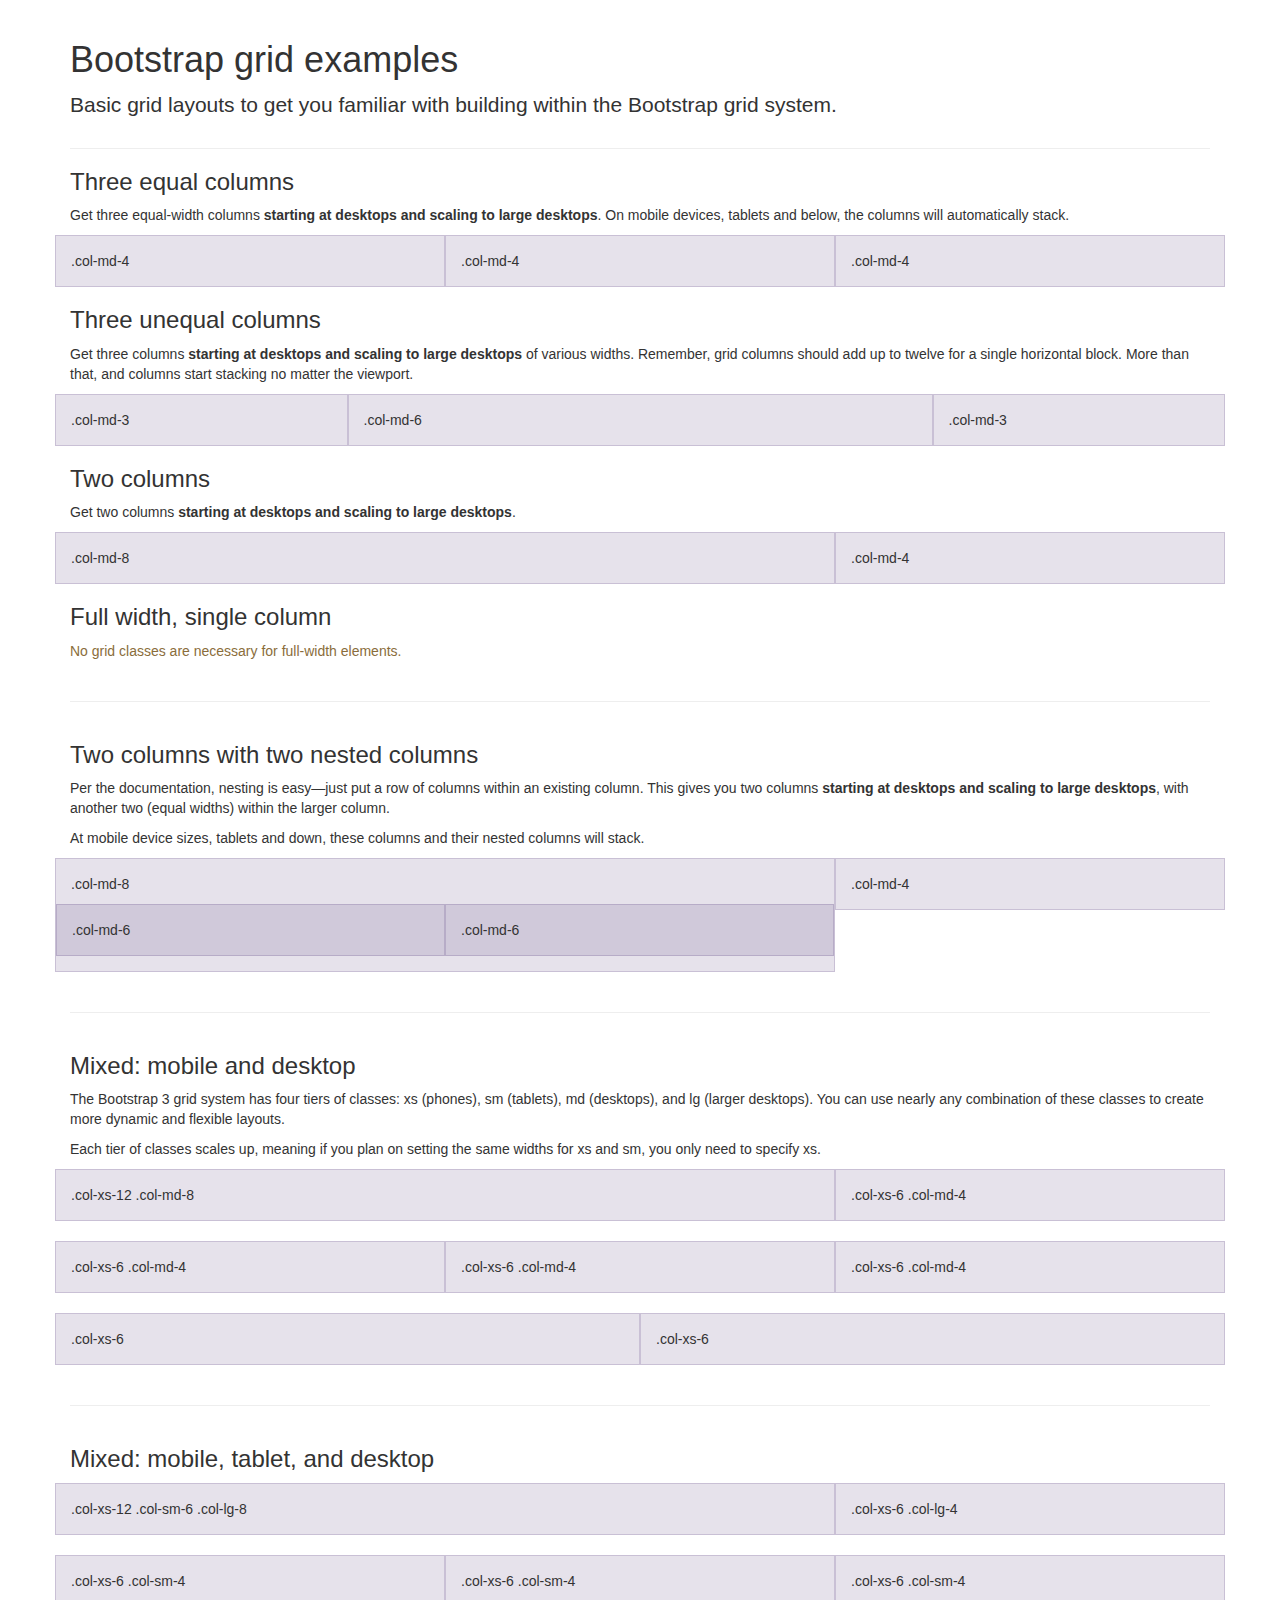
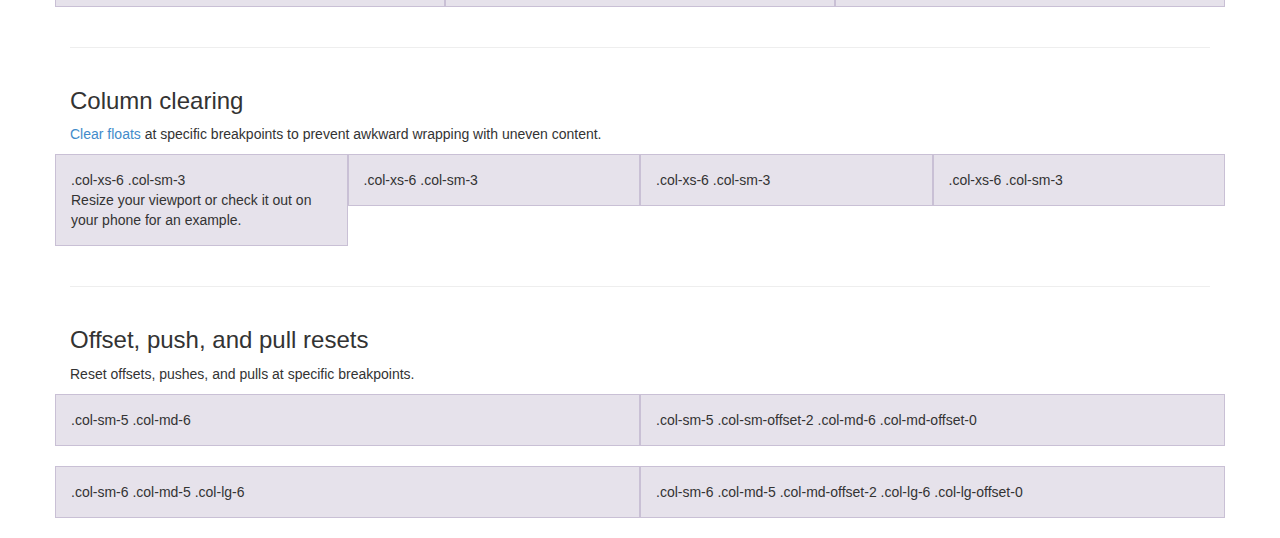
<file: application/public/bootstrap-3.2.0/docs/examples/grid/index.html>
<!DOCTYPE html>
<html lang="en">
  <head>
    <meta charset="utf-8">
    <meta http-equiv="X-UA-Compatible" content="IE=edge">
    <meta name="viewport" content="width=device-width, initial-scale=1">
    <meta name="description" content="">
    <meta name="author" content="">
    <link rel="icon" href="../../favicon.ico">

    <title>Grid Template for Bootstrap</title>

    <!-- Bootstrap core CSS -->
    <link href="../../dist/css/bootstrap.min.css" rel="stylesheet">

    <!-- Custom styles for this template -->
    <link href="grid.css" rel="stylesheet">

    <!-- Just for debugging purposes. Don't actually copy these 2 lines! -->
    <!--[if lt IE 9]><script src="../../assets/js/ie8-responsive-file-warning.js"></script><![endif]-->
    <script src="../../assets/js/ie-emulation-modes-warning.js"></script>

    <!-- IE10 viewport hack for Surface/desktop Windows 8 bug -->
    <script src="../../assets/js/ie10-viewport-bug-workaround.js"></script>

    <!-- HTML5 shim and Respond.js IE8 support of HTML5 elements and media queries -->
    <!--[if lt IE 9]>
      <script src="https://oss.maxcdn.com/html5shiv/3.7.2/html5shiv.min.js"></script>
      <script src="https://oss.maxcdn.com/respond/1.4.2/respond.min.js"></script>
    <![endif]-->
  </head>

  <body>
    <div class="container">

      <div class="page-header">
        <h1>Bootstrap grid examples</h1>
        <p class="lead">Basic grid layouts to get you familiar with building within the Bootstrap grid system.</p>
      </div>

      <h3>Three equal columns</h3>
      <p>Get three equal-width columns <strong>starting at desktops and scaling to large desktops</strong>. On mobile devices, tablets and below, the columns will automatically stack.</p>
      <div class="row">
        <div class="col-md-4">.col-md-4</div>
        <div class="col-md-4">.col-md-4</div>
        <div class="col-md-4">.col-md-4</div>
      </div>

      <h3>Three unequal columns</h3>
      <p>Get three columns <strong>starting at desktops and scaling to large desktops</strong> of various widths. Remember, grid columns should add up to twelve for a single horizontal block. More than that, and columns start stacking no matter the viewport.</p>
      <div class="row">
        <div class="col-md-3">.col-md-3</div>
        <div class="col-md-6">.col-md-6</div>
        <div class="col-md-3">.col-md-3</div>
      </div>

      <h3>Two columns</h3>
      <p>Get two columns <strong>starting at desktops and scaling to large desktops</strong>.</p>
      <div class="row">
        <div class="col-md-8">.col-md-8</div>
        <div class="col-md-4">.col-md-4</div>
      </div>

      <h3>Full width, single column</h3>
      <p class="text-warning">No grid classes are necessary for full-width elements.</p>

      <hr>

      <h3>Two columns with two nested columns</h3>
      <p>Per the documentation, nesting is easy—just put a row of columns within an existing column. This gives you two columns <strong>starting at desktops and scaling to large desktops</strong>, with another two (equal widths) within the larger column.</p>
      <p>At mobile device sizes, tablets and down, these columns and their nested columns will stack.</p>
      <div class="row">
        <div class="col-md-8">
          .col-md-8
          <div class="row">
            <div class="col-md-6">.col-md-6</div>
            <div class="col-md-6">.col-md-6</div>
          </div>
        </div>
        <div class="col-md-4">.col-md-4</div>
      </div>

      <hr>

      <h3>Mixed: mobile and desktop</h3>
      <p>The Bootstrap 3 grid system has four tiers of classes: xs (phones), sm (tablets), md (desktops), and lg (larger desktops). You can use nearly any combination of these classes to create more dynamic and flexible layouts.</p>
      <p>Each tier of classes scales up, meaning if you plan on setting the same widths for xs and sm, you only need to specify xs.</p>
      <div class="row">
        <div class="col-xs-12 col-md-8">.col-xs-12 .col-md-8</div>
        <div class="col-xs-6 col-md-4">.col-xs-6 .col-md-4</div>
      </div>
      <div class="row">
        <div class="col-xs-6 col-md-4">.col-xs-6 .col-md-4</div>
        <div class="col-xs-6 col-md-4">.col-xs-6 .col-md-4</div>
        <div class="col-xs-6 col-md-4">.col-xs-6 .col-md-4</div>
      </div>
      <div class="row">
        <div class="col-xs-6">.col-xs-6</div>
        <div class="col-xs-6">.col-xs-6</div>
      </div>

      <hr>

      <h3>Mixed: mobile, tablet, and desktop</h3>
      <p></p>
      <div class="row">
        <div class="col-xs-12 col-sm-6 col-lg-8">.col-xs-12 .col-sm-6 .col-lg-8</div>
        <div class="col-xs-6 col-lg-4">.col-xs-6 .col-lg-4</div>
      </div>
      <div class="row">
        <div class="col-xs-6 col-sm-4">.col-xs-6 .col-sm-4</div>
        <div class="col-xs-6 col-sm-4">.col-xs-6 .col-sm-4</div>
        <div class="col-xs-6 col-sm-4">.col-xs-6 .col-sm-4</div>
      </div>

      <hr>

      <h3>Column clearing</h3>
      <p><a href="http://getbootstrap.com/css/#grid-responsive-resets">Clear floats</a> at specific breakpoints to prevent awkward wrapping with uneven content.</p>
      <div class="row">
        <div class="col-xs-6 col-sm-3">
          .col-xs-6 .col-sm-3
          <br>
          Resize your viewport or check it out on your phone for an example.
        </div>
        <div class="col-xs-6 col-sm-3">.col-xs-6 .col-sm-3</div>

        <!-- Add the extra clearfix for only the required viewport -->
        <div class="clearfix visible-xs"></div>

        <div class="col-xs-6 col-sm-3">.col-xs-6 .col-sm-3</div>
        <div class="col-xs-6 col-sm-3">.col-xs-6 .col-sm-3</div>
      </div>

      <hr>

      <h3>Offset, push, and pull resets</h3>
      <p>Reset offsets, pushes, and pulls at specific breakpoints.</p>
      <div class="row">
        <div class="col-sm-5 col-md-6">.col-sm-5 .col-md-6</div>
        <div class="col-sm-5 col-sm-offset-2 col-md-6 col-md-offset-0">.col-sm-5 .col-sm-offset-2 .col-md-6 .col-md-offset-0</div>
      </div>
      <div class="row">
        <div class="col-sm-6 col-md-5 col-lg-6">.col-sm-6 .col-md-5 .col-lg-6</div>
        <div class="col-sm-6 col-md-5 col-md-offset-2 col-lg-6 col-lg-offset-0">.col-sm-6 .col-md-5 .col-md-offset-2 .col-lg-6 .col-lg-offset-0</div>
      </div>


    </div> <!-- /container -->


    <!-- Bootstrap core JavaScript
    ================================================== -->
    <!-- Placed at the end of the document so the pages load faster -->
  </body>
</html>
</file>
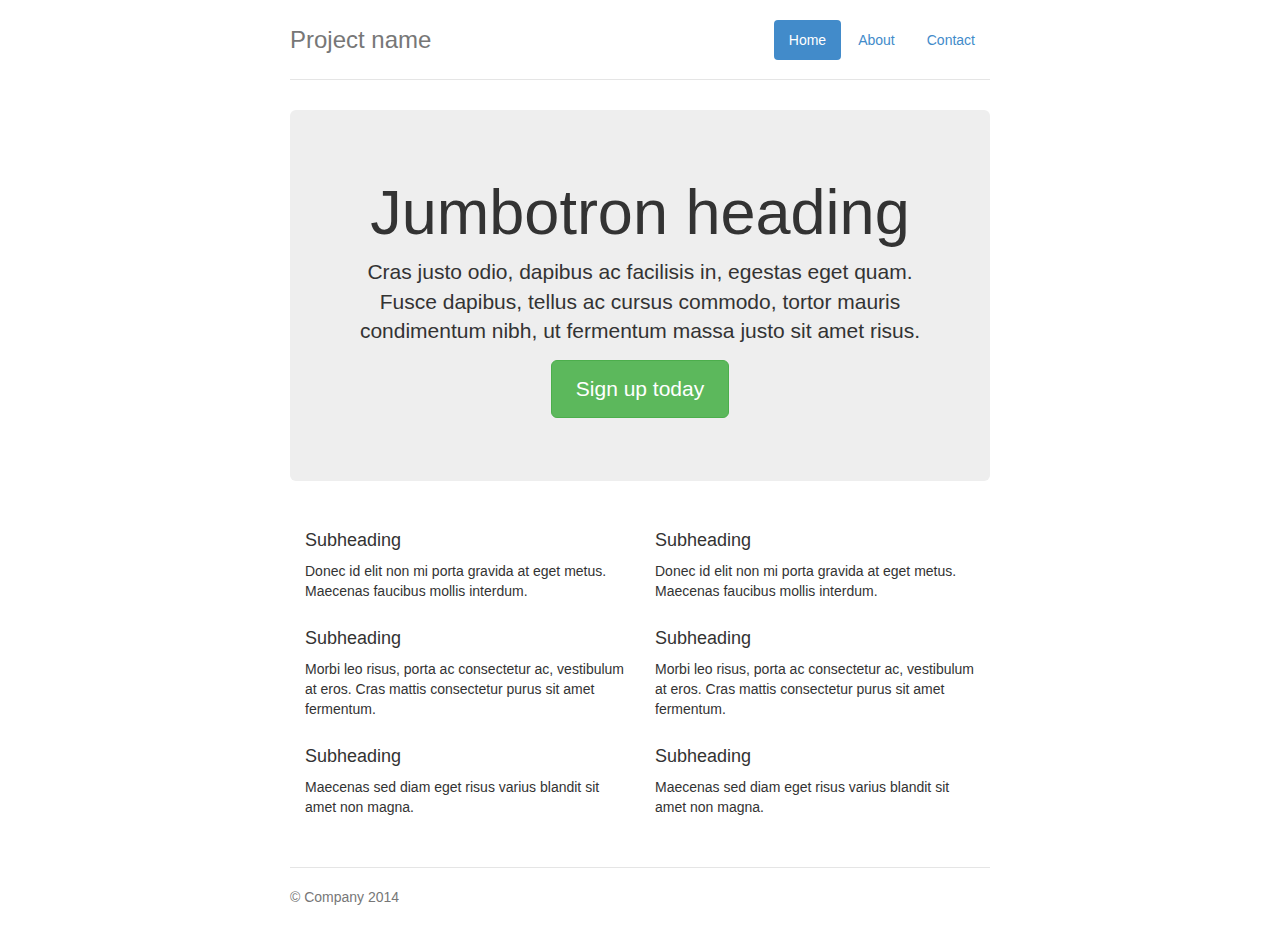
<file: application/public/bootstrap-3.2.0/docs/examples/jumbotron-narrow/index.html>
<!DOCTYPE html>
<html lang="en">
  <head>
    <meta charset="utf-8">
    <meta http-equiv="X-UA-Compatible" content="IE=edge">
    <meta name="viewport" content="width=device-width, initial-scale=1">
    <meta name="description" content="">
    <meta name="author" content="">
    <link rel="icon" href="../../favicon.ico">

    <title>Narrow Jumbotron Template for Bootstrap</title>

    <!-- Bootstrap core CSS -->
    <link href="../../dist/css/bootstrap.min.css" rel="stylesheet">

    <!-- Custom styles for this template -->
    <link href="jumbotron-narrow.css" rel="stylesheet">

    <!-- Just for debugging purposes. Don't actually copy these 2 lines! -->
    <!--[if lt IE 9]><script src="../../assets/js/ie8-responsive-file-warning.js"></script><![endif]-->
    <script src="../../assets/js/ie-emulation-modes-warning.js"></script>

    <!-- IE10 viewport hack for Surface/desktop Windows 8 bug -->
    <script src="../../assets/js/ie10-viewport-bug-workaround.js"></script>

    <!-- HTML5 shim and Respond.js IE8 support of HTML5 elements and media queries -->
    <!--[if lt IE 9]>
      <script src="https://oss.maxcdn.com/html5shiv/3.7.2/html5shiv.min.js"></script>
      <script src="https://oss.maxcdn.com/respond/1.4.2/respond.min.js"></script>
    <![endif]-->
  </head>

  <body>

    <div class="container">
      <div class="header">
        <ul class="nav nav-pills pull-right">
          <li class="active"><a href="#">Home</a></li>
          <li><a href="#">About</a></li>
          <li><a href="#">Contact</a></li>
        </ul>
        <h3 class="text-muted">Project name</h3>
      </div>

      <div class="jumbotron">
        <h1>Jumbotron heading</h1>
        <p class="lead">Cras justo odio, dapibus ac facilisis in, egestas eget quam. Fusce dapibus, tellus ac cursus commodo, tortor mauris condimentum nibh, ut fermentum massa justo sit amet risus.</p>
        <p><a class="btn btn-lg btn-success" href="#" role="button">Sign up today</a></p>
      </div>

      <div class="row marketing">
        <div class="col-lg-6">
          <h4>Subheading</h4>
          <p>Donec id elit non mi porta gravida at eget metus. Maecenas faucibus mollis interdum.</p>

          <h4>Subheading</h4>
          <p>Morbi leo risus, porta ac consectetur ac, vestibulum at eros. Cras mattis consectetur purus sit amet fermentum.</p>

          <h4>Subheading</h4>
          <p>Maecenas sed diam eget risus varius blandit sit amet non magna.</p>
        </div>

        <div class="col-lg-6">
          <h4>Subheading</h4>
          <p>Donec id elit non mi porta gravida at eget metus. Maecenas faucibus mollis interdum.</p>

          <h4>Subheading</h4>
          <p>Morbi leo risus, porta ac consectetur ac, vestibulum at eros. Cras mattis consectetur purus sit amet fermentum.</p>

          <h4>Subheading</h4>
          <p>Maecenas sed diam eget risus varius blandit sit amet non magna.</p>
        </div>
      </div>

      <div class="footer">
        <p>&copy; Company 2014</p>
      </div>

    </div> <!-- /container -->


    <!-- Bootstrap core JavaScript
    ================================================== -->
    <!-- Placed at the end of the document so the pages load faster -->
  </body>
</html>
</file>
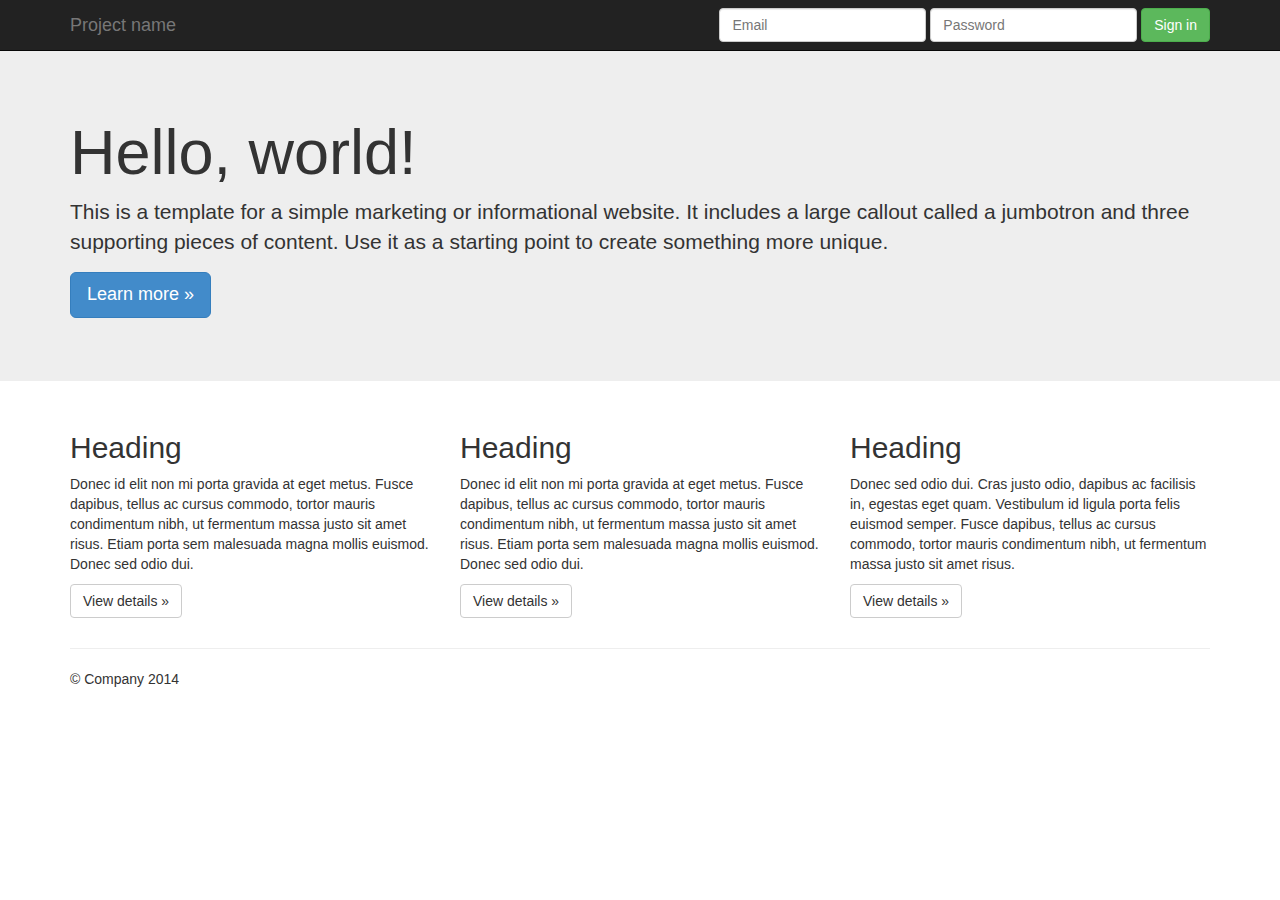
<file: application/public/bootstrap-3.2.0/docs/examples/jumbotron/index.html>
<!DOCTYPE html>
<html lang="en">
  <head>
    <meta charset="utf-8">
    <meta http-equiv="X-UA-Compatible" content="IE=edge">
    <meta name="viewport" content="width=device-width, initial-scale=1">
    <meta name="description" content="">
    <meta name="author" content="">
    <link rel="icon" href="../../favicon.ico">

    <title>Jumbotron Template for Bootstrap</title>

    <!-- Bootstrap core CSS -->
    <link href="../../dist/css/bootstrap.min.css" rel="stylesheet">

    <!-- Custom styles for this template -->
    <link href="jumbotron.css" rel="stylesheet">

    <!-- Just for debugging purposes. Don't actually copy these 2 lines! -->
    <!--[if lt IE 9]><script src="../../assets/js/ie8-responsive-file-warning.js"></script><![endif]-->
    <script src="../../assets/js/ie-emulation-modes-warning.js"></script>

    <!-- IE10 viewport hack for Surface/desktop Windows 8 bug -->
    <script src="../../assets/js/ie10-viewport-bug-workaround.js"></script>

    <!-- HTML5 shim and Respond.js IE8 support of HTML5 elements and media queries -->
    <!--[if lt IE 9]>
      <script src="https://oss.maxcdn.com/html5shiv/3.7.2/html5shiv.min.js"></script>
      <script src="https://oss.maxcdn.com/respond/1.4.2/respond.min.js"></script>
    <![endif]-->
  </head>

  <body>

    <div class="navbar navbar-inverse navbar-fixed-top" role="navigation">
      <div class="container">
        <div class="navbar-header">
          <button type="button" class="navbar-toggle" data-toggle="collapse" data-target=".navbar-collapse">
            <span class="sr-only">Toggle navigation</span>
            <span class="icon-bar"></span>
            <span class="icon-bar"></span>
            <span class="icon-bar"></span>
          </button>
          <a class="navbar-brand" href="#">Project name</a>
        </div>
        <div class="navbar-collapse collapse">
          <form class="navbar-form navbar-right" role="form">
            <div class="form-group">
              <input type="text" placeholder="Email" class="form-control">
            </div>
            <div class="form-group">
              <input type="password" placeholder="Password" class="form-control">
            </div>
            <button type="submit" class="btn btn-success">Sign in</button>
          </form>
        </div><!--/.navbar-collapse -->
      </div>
    </div>

    <!-- Main jumbotron for a primary marketing message or call to action -->
    <div class="jumbotron">
      <div class="container">
        <h1>Hello, world!</h1>
        <p>This is a template for a simple marketing or informational website. It includes a large callout called a jumbotron and three supporting pieces of content. Use it as a starting point to create something more unique.</p>
        <p><a class="btn btn-primary btn-lg" role="button">Learn more &raquo;</a></p>
      </div>
    </div>

    <div class="container">
      <!-- Example row of columns -->
      <div class="row">
        <div class="col-md-4">
          <h2>Heading</h2>
          <p>Donec id elit non mi porta gravida at eget metus. Fusce dapibus, tellus ac cursus commodo, tortor mauris condimentum nibh, ut fermentum massa justo sit amet risus. Etiam porta sem malesuada magna mollis euismod. Donec sed odio dui. </p>
          <p><a class="btn btn-default" href="#" role="button">View details &raquo;</a></p>
        </div>
        <div class="col-md-4">
          <h2>Heading</h2>
          <p>Donec id elit non mi porta gravida at eget metus. Fusce dapibus, tellus ac cursus commodo, tortor mauris condimentum nibh, ut fermentum massa justo sit amet risus. Etiam porta sem malesuada magna mollis euismod. Donec sed odio dui. </p>
          <p><a class="btn btn-default" href="#" role="button">View details &raquo;</a></p>
       </div>
        <div class="col-md-4">
          <h2>Heading</h2>
          <p>Donec sed odio dui. Cras justo odio, dapibus ac facilisis in, egestas eget quam. Vestibulum id ligula porta felis euismod semper. Fusce dapibus, tellus ac cursus commodo, tortor mauris condimentum nibh, ut fermentum massa justo sit amet risus.</p>
          <p><a class="btn btn-default" href="#" role="button">View details &raquo;</a></p>
        </div>
      </div>

      <hr>

      <footer>
        <p>&copy; Company 2014</p>
      </footer>
    </div> <!-- /container -->


    <!-- Bootstrap core JavaScript
    ================================================== -->
    <!-- Placed at the end of the document so the pages load faster -->
    <script src="https://ajax.googleapis.com/ajax/libs/jquery/1.11.1/jquery.min.js"></script>
    <script src="../../dist/js/bootstrap.min.js"></script>
  </body>
</html>
</file>
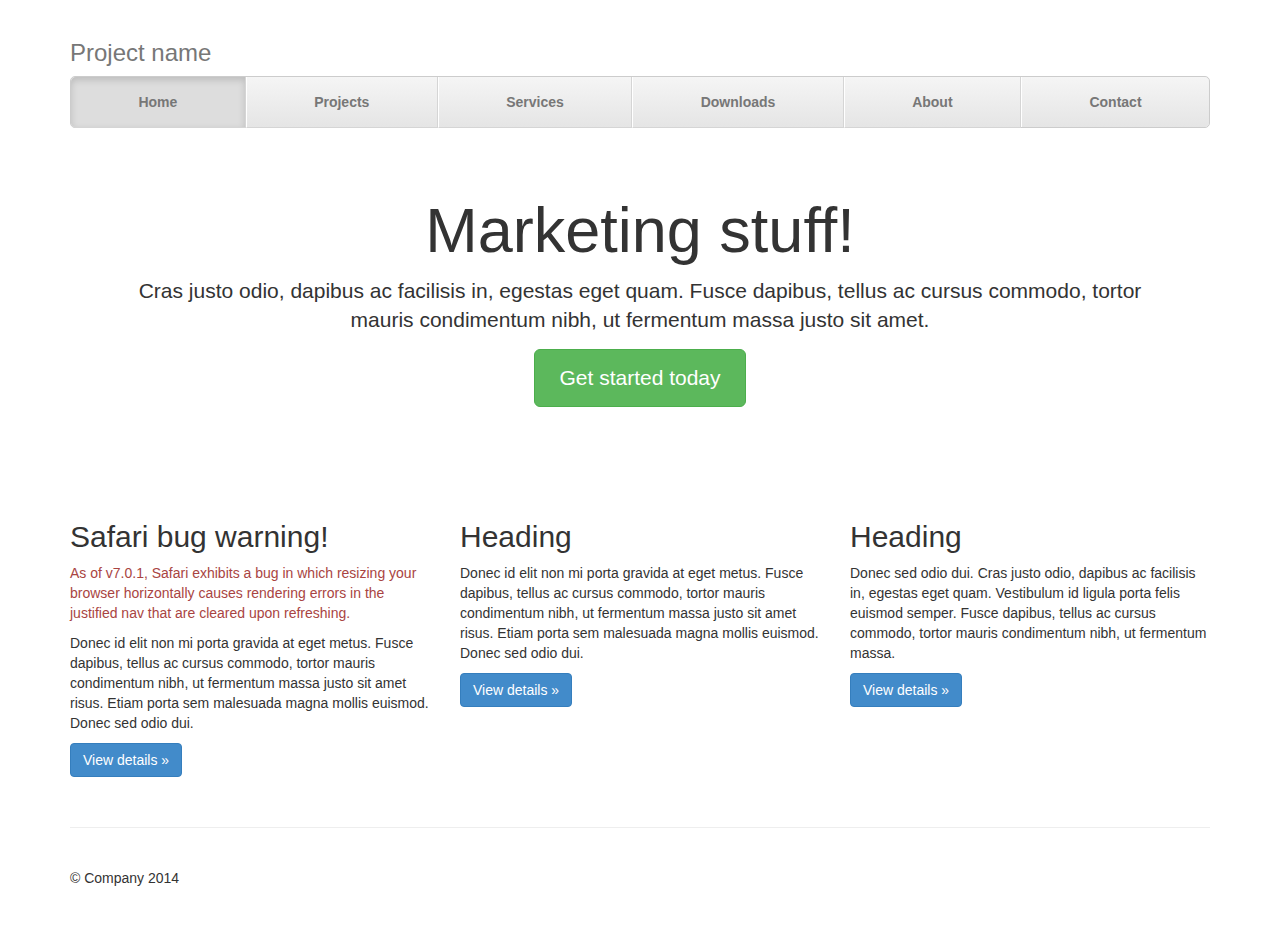
<file: application/public/bootstrap-3.2.0/docs/examples/justified-nav/index.html>
<!DOCTYPE html>
<html lang="en">
  <head>
    <meta charset="utf-8">
    <meta http-equiv="X-UA-Compatible" content="IE=edge">
    <meta name="viewport" content="width=device-width, initial-scale=1">
    <meta name="description" content="">
    <meta name="author" content="">
    <link rel="icon" href="../../favicon.ico">

    <title>Justified Nav Template for Bootstrap</title>

    <!-- Bootstrap core CSS -->
    <link href="../../dist/css/bootstrap.min.css" rel="stylesheet">

    <!-- Custom styles for this template -->
    <link href="justified-nav.css" rel="stylesheet">

    <!-- Just for debugging purposes. Don't actually copy these 2 lines! -->
    <!--[if lt IE 9]><script src="../../assets/js/ie8-responsive-file-warning.js"></script><![endif]-->
    <script src="../../assets/js/ie-emulation-modes-warning.js"></script>

    <!-- IE10 viewport hack for Surface/desktop Windows 8 bug -->
    <script src="../../assets/js/ie10-viewport-bug-workaround.js"></script>

    <!-- HTML5 shim and Respond.js IE8 support of HTML5 elements and media queries -->
    <!--[if lt IE 9]>
      <script src="https://oss.maxcdn.com/html5shiv/3.7.2/html5shiv.min.js"></script>
      <script src="https://oss.maxcdn.com/respond/1.4.2/respond.min.js"></script>
    <![endif]-->
  </head>

  <body>

    <div class="container">

      <div class="masthead">
        <h3 class="text-muted">Project name</h3>
        <ul class="nav nav-justified">
          <li class="active"><a href="#">Home</a></li>
          <li><a href="#">Projects</a></li>
          <li><a href="#">Services</a></li>
          <li><a href="#">Downloads</a></li>
          <li><a href="#">About</a></li>
          <li><a href="#">Contact</a></li>
        </ul>
      </div>

      <!-- Jumbotron -->
      <div class="jumbotron">
        <h1>Marketing stuff!</h1>
        <p class="lead">Cras justo odio, dapibus ac facilisis in, egestas eget quam. Fusce dapibus, tellus ac cursus commodo, tortor mauris condimentum nibh, ut fermentum massa justo sit amet.</p>
        <p><a class="btn btn-lg btn-success" href="#" role="button">Get started today</a></p>
      </div>

      <!-- Example row of columns -->
      <div class="row">
        <div class="col-lg-4">
          <h2>Safari bug warning!</h2>
          <p class="text-danger">As of v7.0.1, Safari exhibits a bug in which resizing your browser horizontally causes rendering errors in the justified nav that are cleared upon refreshing.</p>
          <p>Donec id elit non mi porta gravida at eget metus. Fusce dapibus, tellus ac cursus commodo, tortor mauris condimentum nibh, ut fermentum massa justo sit amet risus. Etiam porta sem malesuada magna mollis euismod. Donec sed odio dui. </p>
          <p><a class="btn btn-primary" href="#" role="button">View details &raquo;</a></p>
        </div>
        <div class="col-lg-4">
          <h2>Heading</h2>
          <p>Donec id elit non mi porta gravida at eget metus. Fusce dapibus, tellus ac cursus commodo, tortor mauris condimentum nibh, ut fermentum massa justo sit amet risus. Etiam porta sem malesuada magna mollis euismod. Donec sed odio dui. </p>
          <p><a class="btn btn-primary" href="#" role="button">View details &raquo;</a></p>
       </div>
        <div class="col-lg-4">
          <h2>Heading</h2>
          <p>Donec sed odio dui. Cras justo odio, dapibus ac facilisis in, egestas eget quam. Vestibulum id ligula porta felis euismod semper. Fusce dapibus, tellus ac cursus commodo, tortor mauris condimentum nibh, ut fermentum massa.</p>
          <p><a class="btn btn-primary" href="#" role="button">View details &raquo;</a></p>
        </div>
      </div>

      <!-- Site footer -->
      <div class="footer">
        <p>&copy; Company 2014</p>
      </div>

    </div> <!-- /container -->


    <!-- Bootstrap core JavaScript
    ================================================== -->
    <!-- Placed at the end of the document so the pages load faster -->
  </body>
</html>
</file>
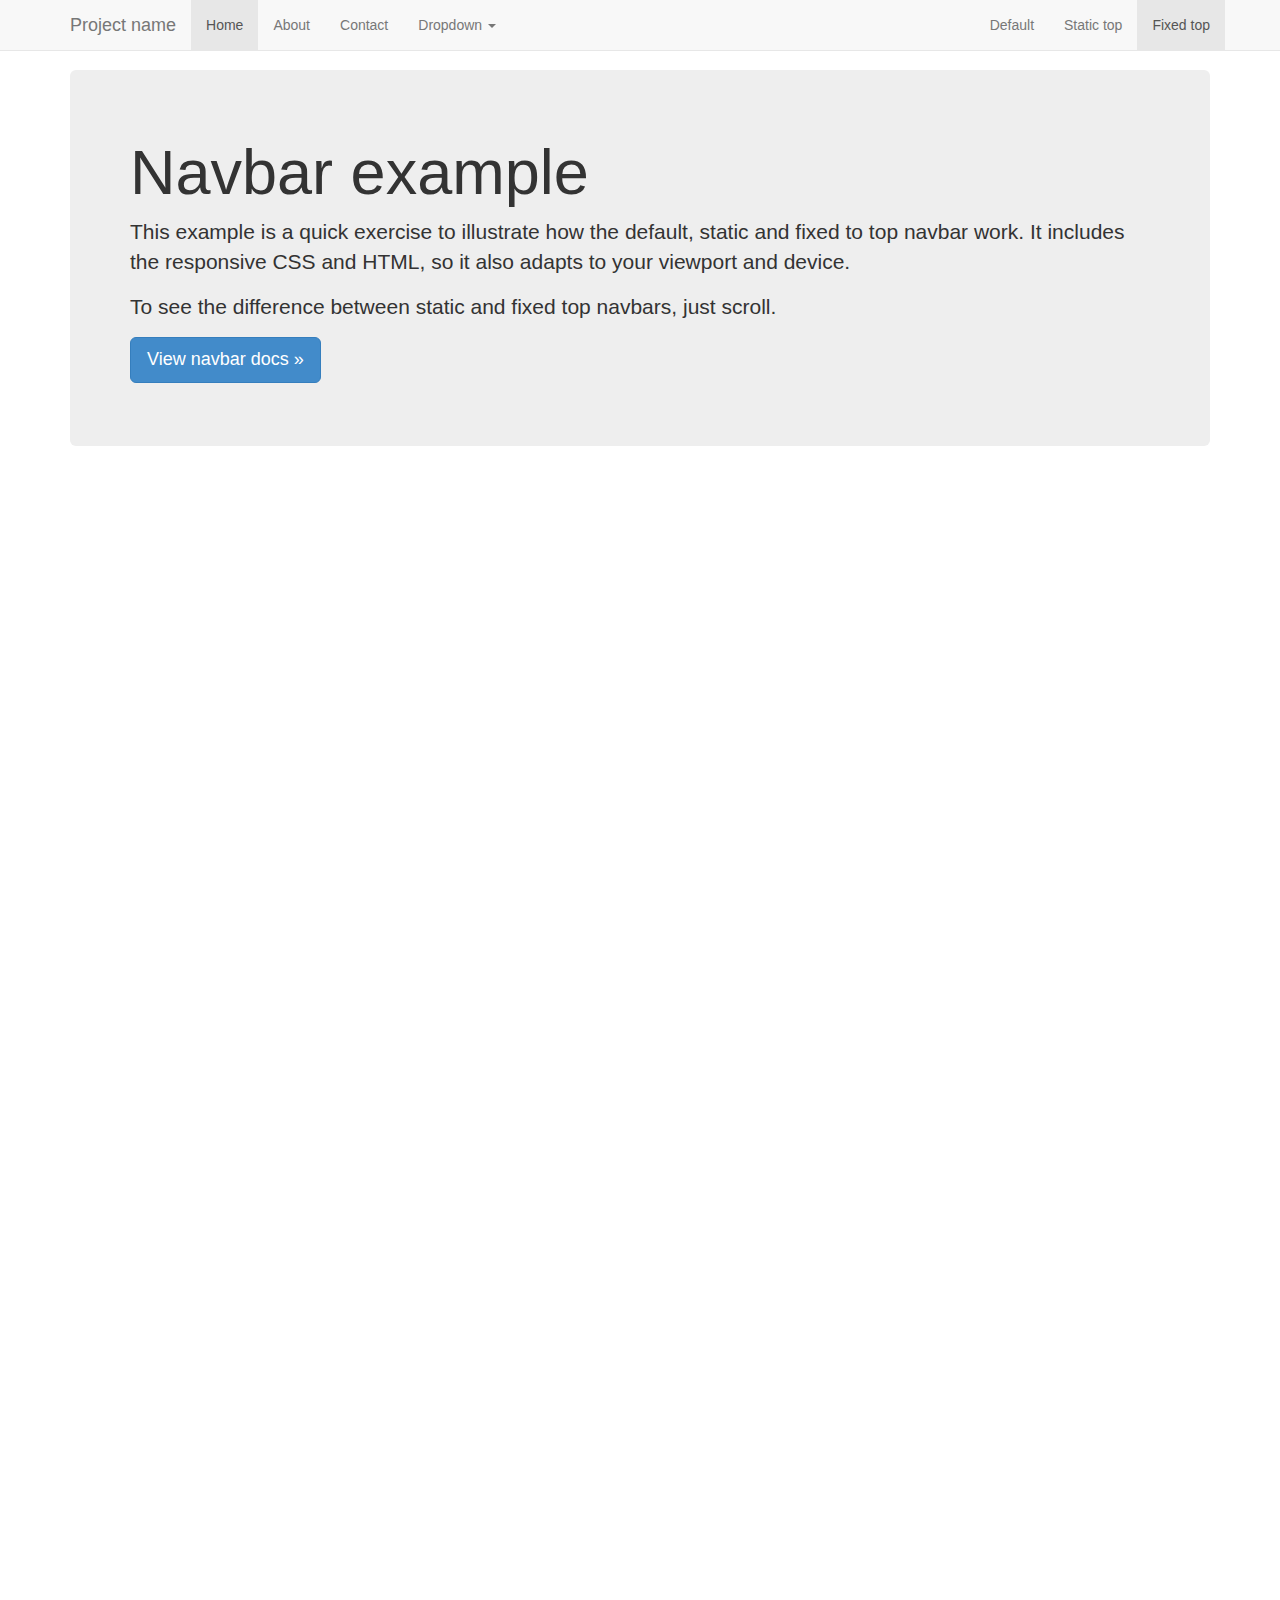
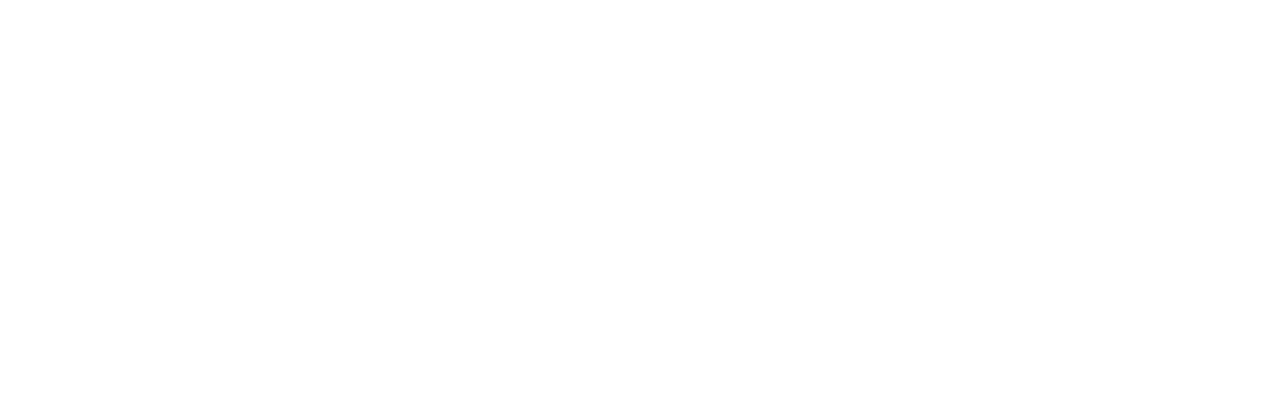
<file: application/public/bootstrap-3.2.0/docs/examples/navbar-fixed-top/index.html>
<!DOCTYPE html>
<html lang="en">
  <head>
    <meta charset="utf-8">
    <meta http-equiv="X-UA-Compatible" content="IE=edge">
    <meta name="viewport" content="width=device-width, initial-scale=1">
    <meta name="description" content="">
    <meta name="author" content="">
    <link rel="icon" href="../../favicon.ico">

    <title>Fixed Top Navbar Example for Bootstrap</title>

    <!-- Bootstrap core CSS -->
    <link href="../../dist/css/bootstrap.min.css" rel="stylesheet">

    <!-- Custom styles for this template -->
    <link href="navbar-fixed-top.css" rel="stylesheet">

    <!-- Just for debugging purposes. Don't actually copy these 2 lines! -->
    <!--[if lt IE 9]><script src="../../assets/js/ie8-responsive-file-warning.js"></script><![endif]-->
    <script src="../../assets/js/ie-emulation-modes-warning.js"></script>

    <!-- IE10 viewport hack for Surface/desktop Windows 8 bug -->
    <script src="../../assets/js/ie10-viewport-bug-workaround.js"></script>

    <!-- HTML5 shim and Respond.js IE8 support of HTML5 elements and media queries -->
    <!--[if lt IE 9]>
      <script src="https://oss.maxcdn.com/html5shiv/3.7.2/html5shiv.min.js"></script>
      <script src="https://oss.maxcdn.com/respond/1.4.2/respond.min.js"></script>
    <![endif]-->
  </head>

  <body>

    <!-- Fixed navbar -->
    <div class="navbar navbar-default navbar-fixed-top" role="navigation">
      <div class="container">
        <div class="navbar-header">
          <button type="button" class="navbar-toggle" data-toggle="collapse" data-target=".navbar-collapse">
            <span class="sr-only">Toggle navigation</span>
            <span class="icon-bar"></span>
            <span class="icon-bar"></span>
            <span class="icon-bar"></span>
          </button>
          <a class="navbar-brand" href="#">Project name</a>
        </div>
        <div class="navbar-collapse collapse">
          <ul class="nav navbar-nav">
            <li class="active"><a href="#">Home</a></li>
            <li><a href="#about">About</a></li>
            <li><a href="#contact">Contact</a></li>
            <li class="dropdown">
              <a href="#" class="dropdown-toggle" data-toggle="dropdown">Dropdown <span class="caret"></span></a>
              <ul class="dropdown-menu" role="menu">
                <li><a href="#">Action</a></li>
                <li><a href="#">Another action</a></li>
                <li><a href="#">Something else here</a></li>
                <li class="divider"></li>
                <li class="dropdown-header">Nav header</li>
                <li><a href="#">Separated link</a></li>
                <li><a href="#">One more separated link</a></li>
              </ul>
            </li>
          </ul>
          <ul class="nav navbar-nav navbar-right">
            <li><a href="../navbar/">Default</a></li>
            <li><a href="../navbar-static-top/">Static top</a></li>
            <li class="active"><a href="./">Fixed top</a></li>
          </ul>
        </div><!--/.nav-collapse -->
      </div>
    </div>

    <div class="container">

      <!-- Main component for a primary marketing message or call to action -->
      <div class="jumbotron">
        <h1>Navbar example</h1>
        <p>This example is a quick exercise to illustrate how the default, static and fixed to top navbar work. It includes the responsive CSS and HTML, so it also adapts to your viewport and device.</p>
        <p>To see the difference between static and fixed top navbars, just scroll.</p>
        <p>
          <a class="btn btn-lg btn-primary" href="../../components/#navbar" role="button">View navbar docs &raquo;</a>
        </p>
      </div>

    </div> <!-- /container -->


    <!-- Bootstrap core JavaScript
    ================================================== -->
    <!-- Placed at the end of the document so the pages load faster -->
    <script src="https://ajax.googleapis.com/ajax/libs/jquery/1.11.1/jquery.min.js"></script>
    <script src="../../dist/js/bootstrap.min.js"></script>
  </body>
</html>
</file>
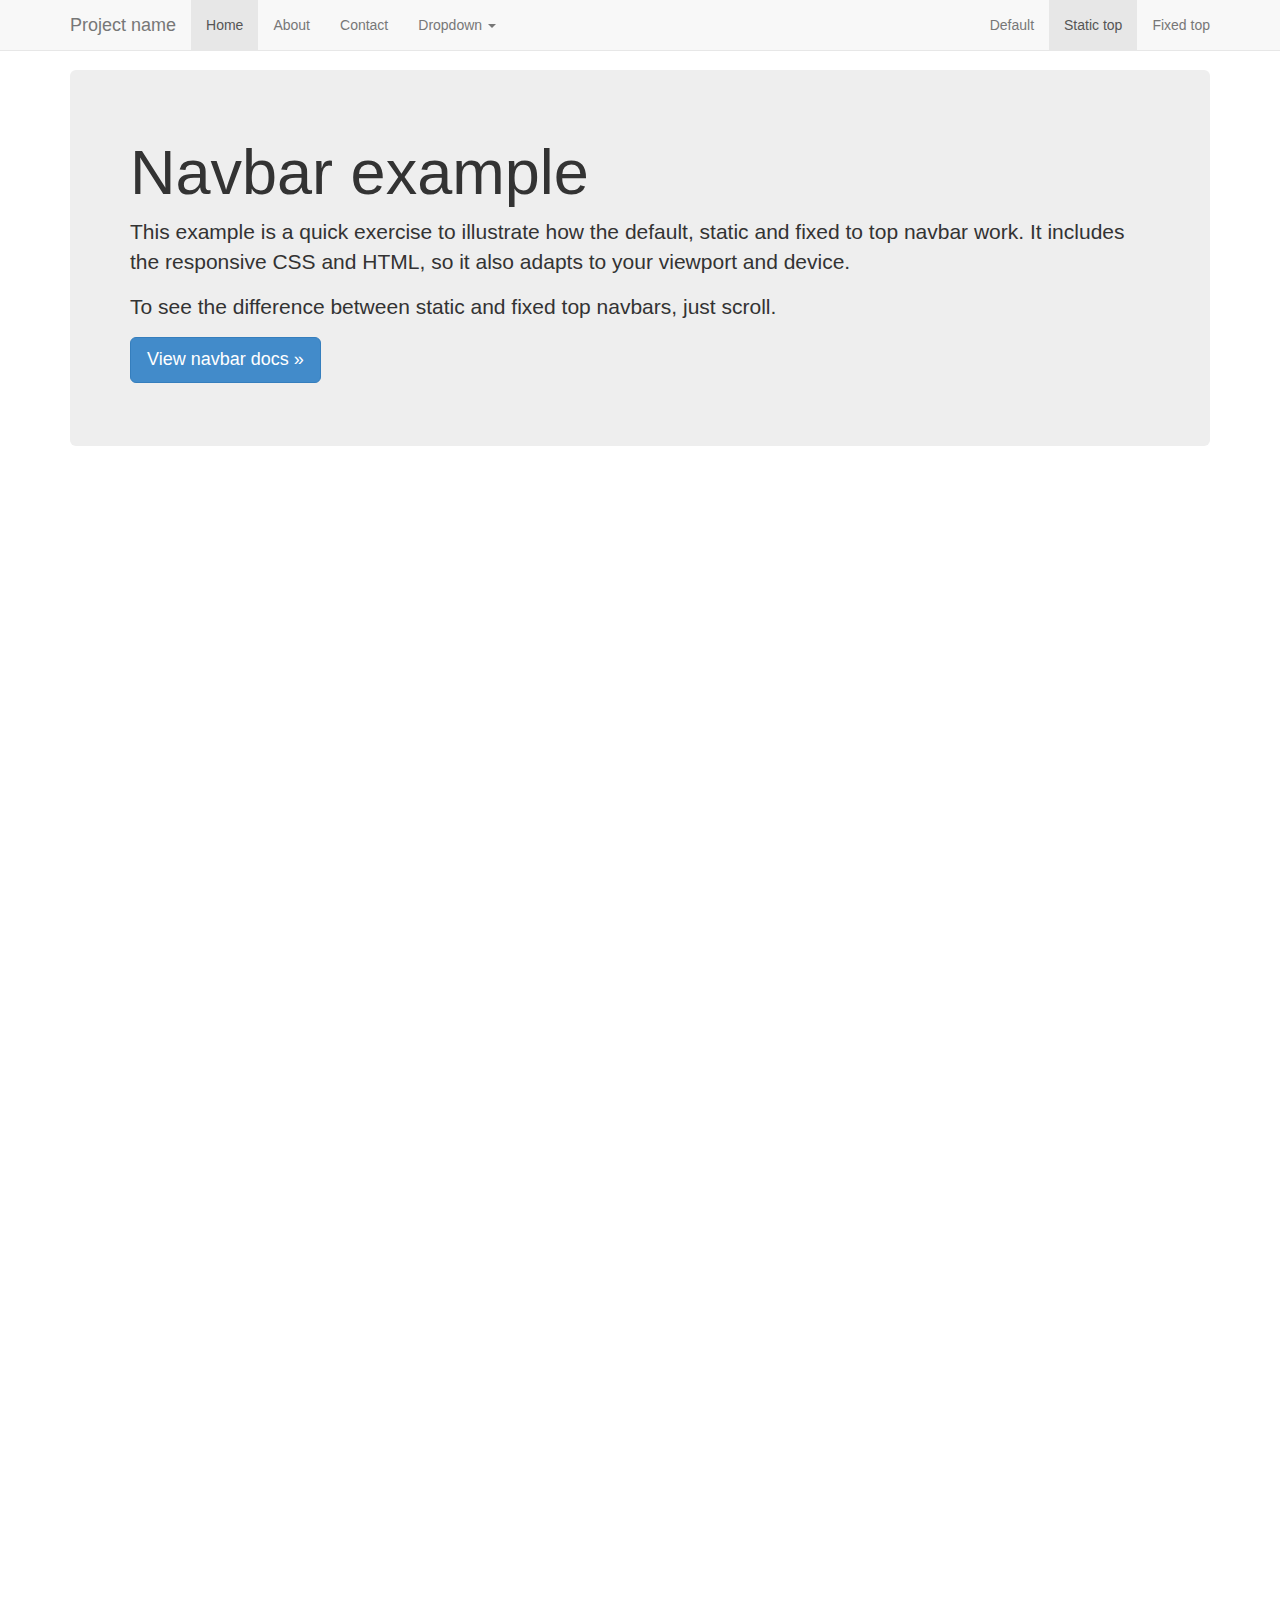
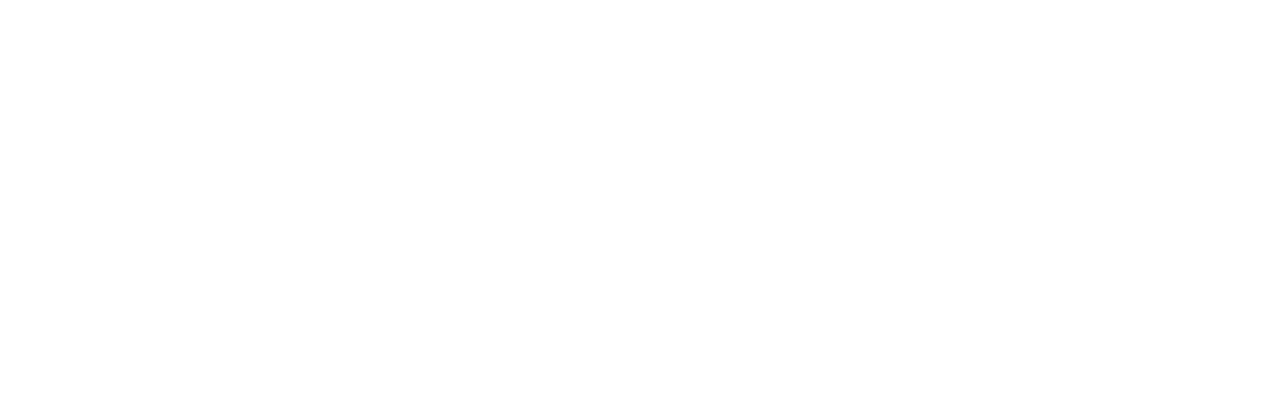
<file: application/public/bootstrap-3.2.0/docs/examples/navbar-static-top/index.html>
<!DOCTYPE html>
<html lang="en">
  <head>
    <meta charset="utf-8">
    <meta http-equiv="X-UA-Compatible" content="IE=edge">
    <meta name="viewport" content="width=device-width, initial-scale=1">
    <meta name="description" content="">
    <meta name="author" content="">
    <link rel="icon" href="../../favicon.ico">

    <title>Static Top Navbar Example for Bootstrap</title>

    <!-- Bootstrap core CSS -->
    <link href="../../dist/css/bootstrap.min.css" rel="stylesheet">

    <!-- Custom styles for this template -->
    <link href="navbar-static-top.css" rel="stylesheet">

    <!-- Just for debugging purposes. Don't actually copy these 2 lines! -->
    <!--[if lt IE 9]><script src="../../assets/js/ie8-responsive-file-warning.js"></script><![endif]-->
    <script src="../../assets/js/ie-emulation-modes-warning.js"></script>

    <!-- IE10 viewport hack for Surface/desktop Windows 8 bug -->
    <script src="../../assets/js/ie10-viewport-bug-workaround.js"></script>

    <!-- HTML5 shim and Respond.js IE8 support of HTML5 elements and media queries -->
    <!--[if lt IE 9]>
      <script src="https://oss.maxcdn.com/html5shiv/3.7.2/html5shiv.min.js"></script>
      <script src="https://oss.maxcdn.com/respond/1.4.2/respond.min.js"></script>
    <![endif]-->
  </head>

  <body>

    <!-- Static navbar -->
    <div class="navbar navbar-default navbar-static-top" role="navigation">
      <div class="container">
        <div class="navbar-header">
          <button type="button" class="navbar-toggle" data-toggle="collapse" data-target=".navbar-collapse">
            <span class="sr-only">Toggle navigation</span>
            <span class="icon-bar"></span>
            <span class="icon-bar"></span>
            <span class="icon-bar"></span>
          </button>
          <a class="navbar-brand" href="#">Project name</a>
        </div>
        <div class="navbar-collapse collapse">
          <ul class="nav navbar-nav">
            <li class="active"><a href="#">Home</a></li>
            <li><a href="#about">About</a></li>
            <li><a href="#contact">Contact</a></li>
            <li class="dropdown">
              <a href="#" class="dropdown-toggle" data-toggle="dropdown">Dropdown <span class="caret"></span></a>
              <ul class="dropdown-menu" role="menu">
                <li><a href="#">Action</a></li>
                <li><a href="#">Another action</a></li>
                <li><a href="#">Something else here</a></li>
                <li class="divider"></li>
                <li class="dropdown-header">Nav header</li>
                <li><a href="#">Separated link</a></li>
                <li><a href="#">One more separated link</a></li>
              </ul>
            </li>
          </ul>
          <ul class="nav navbar-nav navbar-right">
            <li><a href="../navbar/">Default</a></li>
            <li class="active"><a href="./">Static top</a></li>
            <li><a href="../navbar-fixed-top/">Fixed top</a></li>
          </ul>
        </div><!--/.nav-collapse -->
      </div>
    </div>


    <div class="container">

      <!-- Main component for a primary marketing message or call to action -->
      <div class="jumbotron">
        <h1>Navbar example</h1>
        <p>This example is a quick exercise to illustrate how the default, static and fixed to top navbar work. It includes the responsive CSS and HTML, so it also adapts to your viewport and device.</p>
        <p>To see the difference between static and fixed top navbars, just scroll.</p>
        <p>
          <a class="btn btn-lg btn-primary" href="../../components/#navbar" role="button">View navbar docs &raquo;</a>
        </p>
      </div>

    </div> <!-- /container -->


    <!-- Bootstrap core JavaScript
    ================================================== -->
    <!-- Placed at the end of the document so the pages load faster -->
    <script src="https://ajax.googleapis.com/ajax/libs/jquery/1.11.1/jquery.min.js"></script>
    <script src="../../dist/js/bootstrap.min.js"></script>
  </body>
</html>
</file>
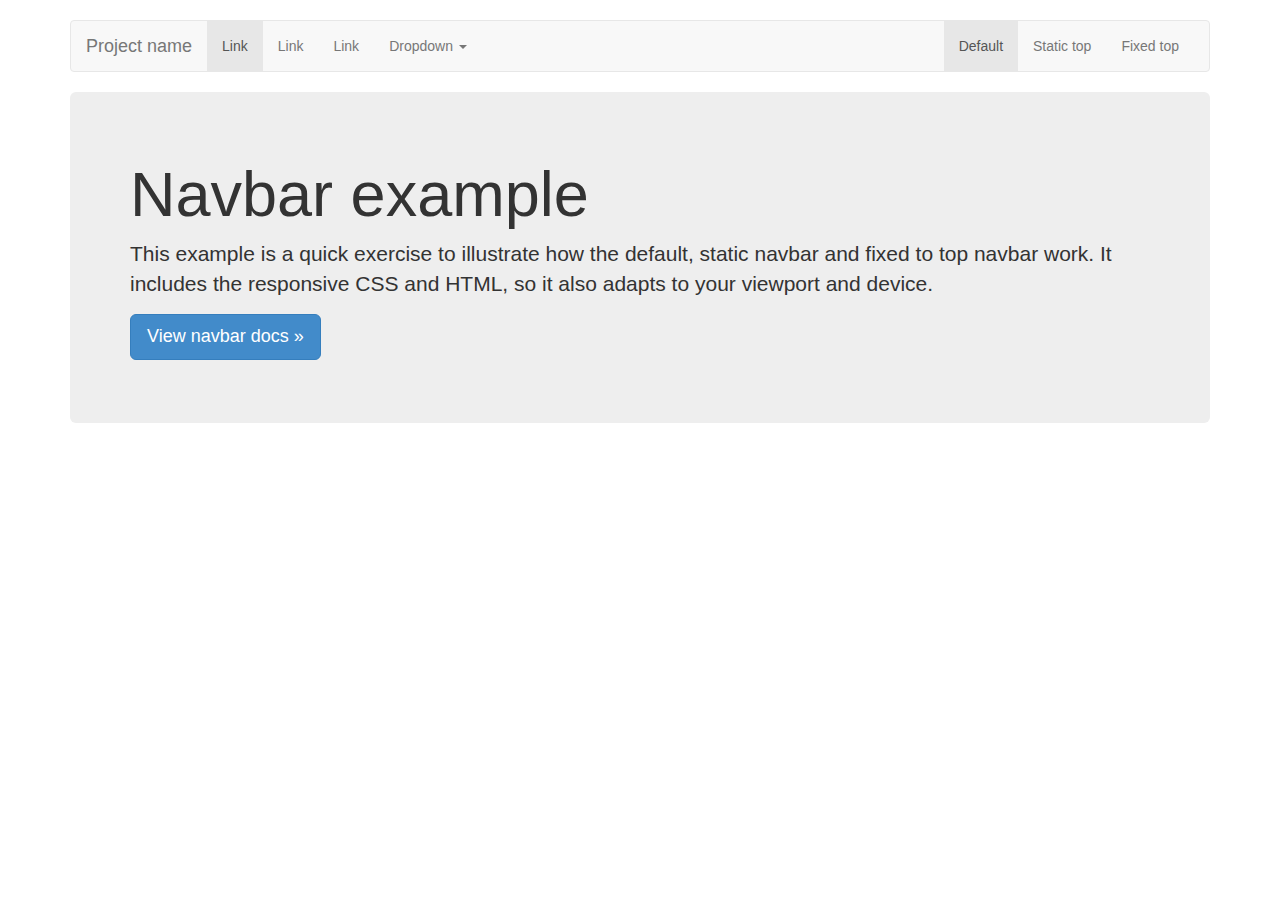
<file: application/public/bootstrap-3.2.0/docs/examples/navbar/index.html>
<!DOCTYPE html>
<html lang="en">
  <head>
    <meta charset="utf-8">
    <meta http-equiv="X-UA-Compatible" content="IE=edge">
    <meta name="viewport" content="width=device-width, initial-scale=1">
    <meta name="description" content="">
    <meta name="author" content="">
    <link rel="icon" href="../../favicon.ico">

    <title>Navbar Template for Bootstrap</title>

    <!-- Bootstrap core CSS -->
    <link href="../../dist/css/bootstrap.min.css" rel="stylesheet">

    <!-- Custom styles for this template -->
    <link href="navbar.css" rel="stylesheet">

    <!-- Just for debugging purposes. Don't actually copy these 2 lines! -->
    <!--[if lt IE 9]><script src="../../assets/js/ie8-responsive-file-warning.js"></script><![endif]-->
    <script src="../../assets/js/ie-emulation-modes-warning.js"></script>

    <!-- IE10 viewport hack for Surface/desktop Windows 8 bug -->
    <script src="../../assets/js/ie10-viewport-bug-workaround.js"></script>

    <!-- HTML5 shim and Respond.js IE8 support of HTML5 elements and media queries -->
    <!--[if lt IE 9]>
      <script src="https://oss.maxcdn.com/html5shiv/3.7.2/html5shiv.min.js"></script>
      <script src="https://oss.maxcdn.com/respond/1.4.2/respond.min.js"></script>
    <![endif]-->
  </head>

  <body>

    <div class="container">

      <!-- Static navbar -->
      <div class="navbar navbar-default" role="navigation">
        <div class="container-fluid">
          <div class="navbar-header">
            <button type="button" class="navbar-toggle" data-toggle="collapse" data-target=".navbar-collapse">
              <span class="sr-only">Toggle navigation</span>
              <span class="icon-bar"></span>
              <span class="icon-bar"></span>
              <span class="icon-bar"></span>
            </button>
            <a class="navbar-brand" href="#">Project name</a>
          </div>
          <div class="navbar-collapse collapse">
            <ul class="nav navbar-nav">
              <li class="active"><a href="#">Link</a></li>
              <li><a href="#">Link</a></li>
              <li><a href="#">Link</a></li>
              <li class="dropdown">
                <a href="#" class="dropdown-toggle" data-toggle="dropdown">Dropdown <span class="caret"></span></a>
                <ul class="dropdown-menu" role="menu">
                  <li><a href="#">Action</a></li>
                  <li><a href="#">Another action</a></li>
                  <li><a href="#">Something else here</a></li>
                  <li class="divider"></li>
                  <li class="dropdown-header">Nav header</li>
                  <li><a href="#">Separated link</a></li>
                  <li><a href="#">One more separated link</a></li>
                </ul>
              </li>
            </ul>
            <ul class="nav navbar-nav navbar-right">
              <li class="active"><a href="./">Default</a></li>
              <li><a href="../navbar-static-top/">Static top</a></li>
              <li><a href="../navbar-fixed-top/">Fixed top</a></li>
            </ul>
          </div><!--/.nav-collapse -->
        </div><!--/.container-fluid -->
      </div>

      <!-- Main component for a primary marketing message or call to action -->
      <div class="jumbotron">
        <h1>Navbar example</h1>
        <p>This example is a quick exercise to illustrate how the default, static navbar and fixed to top navbar work. It includes the responsive CSS and HTML, so it also adapts to your viewport and device.</p>
        <p>
          <a class="btn btn-lg btn-primary" href="../../components/#navbar" role="button">View navbar docs &raquo;</a>
        </p>
      </div>

    </div> <!-- /container -->


    <!-- Bootstrap core JavaScript
    ================================================== -->
    <!-- Placed at the end of the document so the pages load faster -->
    <script src="https://ajax.googleapis.com/ajax/libs/jquery/1.11.1/jquery.min.js"></script>
    <script src="../../dist/js/bootstrap.min.js"></script>
  </body>
</html>
</file>
<file: application/public/styles/public.css>
@CHARSET "UTF-8";
body,h1,h2,h3,p,form,ul,ol,li,dl,dt,dd {
	padding:0;
	margin:0;		
}
body {
	background:#fff;
	font-size:12px;
}
ul,ol {
	list-style-type:none;
}
#top {
	background:url(../../public/images/admin_top_bg.gif);
}
#top h1 {
	width:150px;
	height:80px;
	font-size:12px;
	background:url(../../public/images/logosmall.png) no-repeat;
	text-indent:-9999px;
	float:left;
}
#top ul {
	float:left;
	padding:47px 0 0 10px;
}
#top ul li {
	padding:0 0 0 5px;
	float:left;
	width:58px;
	height:33px;
	line-height:33px;
	text-align:center;
	display:block;	
	font-size:14px;
	font-weight:bold;
	text-decoration:none;
	color:#fff;
}
#top ul li a {
	width:58px;
	height:33px;
	line-height:33px;
	text-align:center;
	display:block;	
	font-size:14px;
	font-weight:bold;
	text-decoration:none;
	color:#fff;
	background:url(../../public/images/li_bg.png);
}
#top ul li a.selected {
	background-position:right bottom;
	color:#3b6ea5;
}
.highlight{
	background-position:right bottom;
}
#top p {
	float:right;
	padding:33px 20px 0 0;
	color:#fff;
}
#top p a {
	text-decoration:none;
	color:#fff;
}
#top p a:hover {
	text-decoration:underline;
}
#sidebar {
	background:#f7fbfc url(../../public/images/sidebar_right.png) repeat-y right;	
}
#sidebar dl {
	padding:20px;
	text-indent:2px;
}
#sidebar dl dt {
	font-size:14px;
	color:#3b6ea5;
	font-weight:bold;
	border-bottom:1px solid #ccc;
	padding:5px 0 ;
	margin:5px 0;
}
#sidebar dl dd {
	height:22px;
	line-height:22px;
}
#sidebar dl dd a {
	color:#333;
	text-decoration:none;
}
#sidebar dl dd a:hover {
	text-decoration:underline;
}
#main {
	background:#fff;
}
#main div.map {
	padding:15px;
	color:#333;
}
#main div.map strong {
	color:green;
}
#main table {
	width:95%;
	margin-left:auto;
	margin-right:auto;
	text-align:center;
}
#main table table {
	width:100%;
	text-align:left;
}
#main table.cke_dialog {
	width:auto;
}
#main table.user {
	text-align:left;
}
#main table span.red {
	color:red;
}
#main table span.green {
	color:green;
}
#main table.user tr td select {
	width:220px;
	height:22px;
	border:1px solid #ccc;
	background:#fff;
}
#main table.user tr td img.face {
	margin:0 0 0 60px;
}
#main table.left {
	text-align:left;
}
#main table tr {
	background:#fff;
}
#main table tr:hover {
	background:#ffffcc;
}
#main table tr.ckeditor {
	background:none;
}
#main table tr.ckeditor tr {
	background:none;
}
#main table.cke_dialog tr {
	background:none;
}
#main table th, #main table td {
	height:30px;
	line-height:30px;
	color:#333;
}
#main table th {
	background:#eef3f7;
	border-bottom:1px solid #d5dfe8;
	font-weight:normal;
}
#main table td {
	border-bottom:1px solid #eee;
}
#main table.content td {
	text-align:left;
	padding-left:5px;
}
#main table.content td span.red {
	color:red;
}
#main table.content td input.text {
	width:440px;
}
#main table.content td input.small {
	width:100px;
}
#main table.content td select {
	border:1px solid #ccc;
	width:150px;
	height:22px;
}
#main table.content td select optgroup {
	font-style:normal;
}
#main table.content td select option {
	padding:0 0 0 20px;
}
#main table.content td textarea {
	margin:0;
	width:440px;
	height:80px;
	overflow:auto;
}
#main table.content td span.middle {
	vertical-align:30px;
}
#main a {
	color:#3b6ea5;
	text-decoration:none;
}
#main a:hover {
	text-decoration:underline;
}
#main p.center {
	text-align:center;
	padding:20px;
}
#main form input.text {
	width:220px;
	height:19px;
	background:#fff;
	border:1px solid #ccc;
}
#main form input.sort {
	width:30px;
	text-align:center;
	border:1px solid #ccc;
}
#main form select {
	width:100px;
	height:19px;
	background:#fff;
}
#main form textarea {
	font-size:13px;
	width:220px;
	height:100px;
	background:#fff;
	border:1px solid #ccc;
	margin:0 0 0 60px;
}
#main form input.submit {
	cursor:pointer;
	margin:0 0 0 60px;
}
#main ol {
	padding:0 0 0 26px;
	height:35px;
}
#main ol li {
	float:left;
	padding:0 10px 0 0;
}
#main ol li a {
	padding:6px;
	display:block;
}
#main ol li a:hover {
	background:#eee;
}
#main ol li a.selected {
	background:#3b6ea5;
	color:#fff;
}
#adminLogin {
	width:350px;
	margin:100px auto;
	color:#666;
	font-size:14px;
}
#adminLogin fieldset {
	padding:20px;
}
#adminLogin legend {
	font-size:16px;
	font-weight:bold;
}
#adminLogin label {
	display:block;
	margin:5px;
}
#adminLogin label.t {
	color:#999;
	text-indent:56px;
}
#adminLogin label input.text {
	width:220px;
	height:27px;
	border:1px solid #666;
	background:#eee;
}
#adminLogin input.submit {
	margin: 0 0 0 60px;
	cursor:pointer;
}
#adminLogin label img {
	margin:0 0 0 56px;
	cursor:pointer;
}
#page {
	text-align:center;
	padding:10px;
}
#page a {
	border:1px solid #666;
	padding:2px 5px;
	margin:0 2px;
}
#page a:hover,#page span.me {
	color:#fff;
	border:1px solid #000;
	background:#000;
	text-decoration:none;
}
#page span.disabled {
	border:1px solid #ccc;
	padding:2px 5px;
	margin:0 2px;
	color:#ccc;
}
#page span.me {
	padding:2px 5px;
	margin:0 2px;
}
#page select.select {
	width:120px;
	background:#fff;
	border:1px solid #ccc;
}
#page select.select optgroup {
	font-style:normal;
}
#login{	
	border:1px solid #d6e3f6; 
	width:363px;
	height:288px;
	margin:50px auto;
	background:url(../../public/images/login.jpg);
}
#login #username{
	margin-top:103px;
	width:180px;
	margin-left:125px;
}
#login #username input,#login #pwd input{
	width:155px;
}
#login #pwd{
	margin-top:13px;
	width:180px;
	margin-left:125px;
}
#login .send{
	margin-top:37px;
	width:100px;
	margin-left:133px;
}
#login .send input{
	width:75px;
	border-radius:8px;
	background:transparent;
	color:transparent; 
	/* text-indent:1000px; */
}
</file>
<file: application/public/jquery/assets/fallback/index.css>
html,
body {
  border:0;
  background-color: black;
}

/* waiting spinner */

div#waitingIndicator
{
        position: absolute; 
        visibility: hidden;
        width: 110px;
        height: 110px;
        background-image: url('waiting_bezel.png');
}

div#waitingSpinner
{
        position: absolute; 
        visibility: hidden;
        top: 32px;
        left: 38px;
        width: 32px;
        height: 32px;
        background-image: url('spinner_dkgrey.gif');
}

/* HUD */

div#hud
{
	position: absolute;
	width: 340px;
	height: 59px;
	display: block;
    visibility: hidden;
}

/* HUD Background Bezel
   -------------------- */

.hudBezel
{
	position: absolute;
	top: 0px;
	height: 59px;
}

div#hudBezelLeftEndCap
{
	left: 0px;
	width: 10px;
	background-image: url('bezel-l.png');
}

div#hudBezelFiller
{
	left: 10px;
	width: 340px;
	background-image: url('bezel-m.png');
}

div#hudBezelRightEndCap
{
	left: 350px;
	width: 10px;
	background-image: url('bezel-r.png');
}

img#hudBezelLeftDivider
{
	left: 95px;
	width: 2px;
	background-image: url('doc_info_mobile_cut.png');
}

img#hudBezelRightDivider
{
	left: 285px;
	width: 2px;
	background-image: url('doc_info_mobile_cut.png');
}

/* HUD Mute Button
   --------------- */

/*
div.hudMuteButton
{
	position: absolute;
	cursor: pointer;
	left: 26px;
	top: 18px;
	width: 24px;
	height: 21px;
	background-image: url('snd_on_n.png');
}

div#hudMuteButton:active
{
	background-image: url('snd_on_p.png');
}
*/

/* HUD Prev Button
   --------------- */

div#hudPreviousButton
{
	position: absolute;
	left: 47px;
	top: 17px;
	width: 31px;
	height: 23px;
}

div.hudPreviousButtonEnabled
{
	cursor: pointer;
	background-image: url('left_arrow_n.png');
}

div.hudPreviousButtonEnabled:active
{
	background-image: url('left_arrow_p.png');
}

div.hudPreviousButtonDisabled
{
	cursor: default;
	background-image: url('left_arrow_d.png');
}

/* HUD Slide Counter
   ----------------- */

div.hudSlideCounter
{
	position: absolute;
	height: 22px;
	left: 84px;
	width: 136px;

	font-family: "Helvetica";
	text-shadow: 0.0em 0.2em #000000;
	text-align: center;
	color: #838383;
}

div#hudSlideCounterSection
{
	top: 19px;
	height: 22px;
	text-align: center;
	font-size: 16px;
}

/* HUD Next Button
   --------------- */
   
div#hudNextButton
{
	position: absolute;
	left: 223px;
	top: 17px;
	width: 31px;
	height: 23px;
}

div.hudNextButtonEnabled
{
	cursor: pointer;
	background-image: url('right_arrow_n.png');
}

div.hudNextButtonEnabled:active
{
	background-image: url('right_arrow_p.png');
}

div.hudNextButtonDisabled
{
	cursor: default;
	background-image: url('right_arrow_d.png');
}

/* HUD Close Button
   ---------------- */
   
div#hudCloseButton
{
	position: absolute;
	left: 311px;
	top: 18px;
	width: 21px;
	height: 22px;
}

div.hudCloseButtonEnabled
{
	cursor: pointer;
	background-image: url('close_n.png');
}

div.hudCloseButtonEnabled:active
{
	background-image: url('close_p.png');
}

/* Embedded Control Bar
   -------------------- */

div#embed_background
{
    position: absolute;
    display: none;
    background-color: #000000;
}

div#embeddedControlBar
{
	position: absolute;
	display: none;
}

div#embeddedControlBarBackground
{
	position: absolute;
	top: 0px;
	height: 30px;
	width: 100%;
}

div.embeddedControlBarBezel
{
	position: absolute;
	top: 0px;
	height: 30px;
}

div#embeddedControlBarBezel_LeftEndCap
{
	background-image: url('control_bg-cap-left.png');
	width: 10px;
}

div#embeddedControlBarBezel_Filler
{
	background-image: url('control_bg-fill.png');
	background-repeat: repeat-x;
	left: 10px;
}

div#embeddedControlBarBezel_RightEndCap
{
	background-image: url('control_bg-cap-right.png');
	width: 10px;
}

div#embeddedSlideCounterSection
{
	position: absolute;
	top: 8px;
	height: 14px;
	width: 80px;

	font-family: "Helvetica";
	font-size: 12px;
	text-shadow: 0.0em 0.2em #000000;
	text-align: center;
	color: #FFFFFF;
}

/* Embedded Restart Button
   ----------------------- */

div#embeddedControls_Restart
{
	position: absolute;
	top: 0px;
	width: 35px;
	height: 30px;
}

div.embeddedControls_Restart_Enabled
{
	cursor: pointer;
	background-image: url('control_restart_N.png');
}

div.embeddedControls_Restart_Enabled:active
{
	cursor: pointer;
	background-image: url('control_restart_P.png');
}

div.embeddedControls_Restart_Disabled
{
	cursor: default;
	background-image: url('control_restart_D.png');
}

/* Embedded Prev Button
   -------------------- */

div#embeddedControls_Previous
{
	position: absolute;
	top: 0px;
	width: 35px;
	height: 30px;
	left: 100px;
}

div.embeddedControls_Previous_Enabled
{
	cursor: pointer;
	background-image: url('control_previous_N.png');
}

div.embeddedControls_Previous_Enabled:active
{
	background-image: url('control_previous_P.png');
}

div.embeddedControls_Previous_Disabled
{
	cursor: default;
	background-image: url('control_previous_D.png');
}

/* Embedded Next Button
   -------------------- */

div#embeddedControls_Next
{
	position: absolute;
	top: 0px;
	width: 35px;
	height: 30px;
	left: 200px;
}

div.embeddedControls_Next_Enabled
{
	cursor: pointer;
	background-image: url('control_next_N.png');
}

div.embeddedControls_Next_Enabled:active
{
	background-image: url('control_next_P.png');
}

div.embeddedControls_Next_Disabled
{
	cursor: default;
	background-image: url('control_next_D.png');
}

/* Embedded iWork.com link Button
   ------------------------------ */

div#embeddedControls_Link
{
	position: absolute;
	top: 0px;
	width: 35px;
	height: 30px;
	left: 425px;
}

div.embeddedControls_Link_Enabled
{
	cursor: pointer;
	background-image: url('control_link_N.png');
}

div.embeddedControls_Link_Enabled:active
{
	background-image: url('control_link_P.png');
}
</file>
<file: application/public/bootstrap-3.2.0/docs/examples/blog/blog.css>
/*
 * Globals
 */

body {
  font-family: Georgia, "Times New Roman", Times, serif;
  color: #555;
}

h1, .h1,
h2, .h2,
h3, .h3,
h4, .h4,
h5, .h5,
h6, .h6 {
  margin-top: 0;
  font-family: "Helvetica Neue", Helvetica, Arial, sans-serif;
  font-weight: normal;
  color: #333;
}


/*
 * Override Bootstrap's default container.
 */

@media (min-width: 1200px) {
  .container {
    width: 970px;
  }
}


/*
 * Masthead for nav
 */

.blog-masthead {
  background-color: #428bca;
  -webkit-box-shadow: inset 0 -2px 5px rgba(0,0,0,.1);
          box-shadow: inset 0 -2px 5px rgba(0,0,0,.1);
}

/* Nav links */
.blog-nav-item {
  position: relative;
  display: inline-block;
  padding: 10px;
  font-weight: 500;
  color: #cdddeb;
}
.blog-nav-item:hover,
.blog-nav-item:focus {
  color: #fff;
  text-decoration: none;
}

/* Active state gets a caret at the bottom */
.blog-nav .active {
  color: #fff;
}
.blog-nav .active:after {
  position: absolute;
  bottom: 0;
  left: 50%;
  width: 0;
  height: 0;
  margin-left: -5px;
  vertical-align: middle;
  content: " ";
  border-right: 5px solid transparent;
  border-bottom: 5px solid;
  border-left: 5px solid transparent;
}


/*
 * Blog name and description
 */

.blog-header {
  padding-top: 20px;
  padding-bottom: 20px;
}
.blog-title {
  margin-top: 30px;
  margin-bottom: 0;
  font-size: 60px;
  font-weight: normal;
}
.blog-description {
  font-size: 20px;
  color: #999;
}


/*
 * Main column and sidebar layout
 */

.blog-main {
  font-size: 18px;
  line-height: 1.5;
}

/* Sidebar modules for boxing content */
.sidebar-module {
  padding: 15px;
  margin: 0 -15px 15px;
}
.sidebar-module-inset {
  padding: 15px;
  background-color: #f5f5f5;
  border-radius: 4px;
}
.sidebar-module-inset p:last-child,
.sidebar-module-inset ul:last-child,
.sidebar-module-inset ol:last-child {
  margin-bottom: 0;
}



/* Pagination */
.pager {
  margin-bottom: 60px;
  text-align: left;
}
.pager > li > a {
  width: 140px;
  padding: 10px 20px;
  text-align: center;
  border-radius: 30px;
}


/*
 * Blog posts
 */

.blog-post {
  margin-bottom: 60px;
}
.blog-post-title {
  margin-bottom: 5px;
  font-size: 40px;
}
.blog-post-meta {
  margin-bottom: 20px;
  color: #999;
}


/*
 * Footer
 */

.blog-footer {
  padding: 40px 0;
  color: #999;
  text-align: center;
  background-color: #f9f9f9;
  border-top: 1px solid #e5e5e5;
}
.blog-footer p:last-child {
  margin-bottom: 0;
}
</file>
<file: application/public/bootstrap-3.2.0/docs/examples/carousel/carousel.css>
/* GLOBAL STYLES
-------------------------------------------------- */
/* Padding below the footer and lighter body text */

body {
  padding-bottom: 40px;
  color: #5a5a5a;
}



/* CUSTOMIZE THE NAVBAR
-------------------------------------------------- */

/* Special class on .container surrounding .navbar, used for positioning it into place. */
.navbar-wrapper {
  position: absolute;
  top: 0;
  right: 0;
  left: 0;
  z-index: 20;
}

/* Flip around the padding for proper display in narrow viewports */
.navbar-wrapper > .container {
  padding-right: 0;
  padding-left: 0;
}
.navbar-wrapper .navbar {
  padding-right: 15px;
  padding-left: 15px;
}
.navbar-wrapper .navbar .container {
  width: auto;
}


/* CUSTOMIZE THE CAROUSEL
-------------------------------------------------- */

/* Carousel base class */
.carousel {
  height: 500px;
  margin-bottom: 60px;
}
/* Since positioning the image, we need to help out the caption */
.carousel-caption {
  z-index: 10;
}

/* Declare heights because of positioning of img element */
.carousel .item {
  height: 500px;
  background-color: #777;
}
.carousel-inner > .item > img {
  position: absolute;
  top: 0;
  left: 0;
  min-width: 100%;
  height: 500px;
}



/* MARKETING CONTENT
-------------------------------------------------- */

/* Center align the text within the three columns below the carousel */
.marketing .col-lg-4 {
  margin-bottom: 20px;
  text-align: center;
}
.marketing h2 {
  font-weight: normal;
}
.marketing .col-lg-4 p {
  margin-right: 10px;
  margin-left: 10px;
}


/* Featurettes
------------------------- */

.featurette-divider {
  margin: 80px 0; /* Space out the Bootstrap <hr> more */
}

/* Thin out the marketing headings */
.featurette-heading {
  font-weight: 300;
  line-height: 1;
  letter-spacing: -1px;
}



/* RESPONSIVE CSS
-------------------------------------------------- */

@media (min-width: 768px) {

  /* Navbar positioning foo */
  .navbar-wrapper {
    margin-top: 20px;
  }
  .navbar-wrapper .container {
    padding-right: 15px;
    padding-left: 15px;
  }
  .navbar-wrapper .navbar {
    padding-right: 0;
    padding-left: 0;
  }

  /* The navbar becomes detached from the top, so we round the corners */
  .navbar-wrapper .navbar {
    border-radius: 4px;
  }

  /* Bump up size of carousel content */
  .carousel-caption p {
    margin-bottom: 20px;
    font-size: 21px;
    line-height: 1.4;
  }

  .featurette-heading {
    font-size: 50px;
  }
}

@media (min-width: 992px) {
  .featurette-heading {
    margin-top: 120px;
  }
}
</file>
<file: application/public/bootstrap-3.2.0/docs/examples/cover/cover.css>
/*
 * Globals
 */

/* Links */
a,
a:focus,
a:hover {
  color: #fff;
}

/* Custom default button */
.btn-default,
.btn-default:hover,
.btn-default:focus {
  color: #333;
  text-shadow: none; /* Prevent inheritence from `body` */
  background-color: #fff;
  border: 1px solid #fff;
}


/*
 * Base structure
 */

html,
body {
  height: 100%;
  background-color: #333;
}
body {
  color: #fff;
  text-align: center;
  text-shadow: 0 1px 3px rgba(0,0,0,.5);
}

/* Extra markup and styles for table-esque vertical and horizontal centering */
.site-wrapper {
  display: table;
  width: 100%;
  height: 100%; /* For at least Firefox */
  min-height: 100%;
  -webkit-box-shadow: inset 0 0 100px rgba(0,0,0,.5);
          box-shadow: inset 0 0 100px rgba(0,0,0,.5);
}
.site-wrapper-inner {
  display: table-cell;
  vertical-align: top;
}
.cover-container {
  margin-right: auto;
  margin-left: auto;
}

/* Padding for spacing */
.inner {
  padding: 30px;
}


/*
 * Header
 */
.masthead-brand {
  margin-top: 10px;
  margin-bottom: 10px;
}

.masthead-nav > li {
  display: inline-block;
}
.masthead-nav > li + li {
  margin-left: 20px;
}
.masthead-nav > li > a {
  padding-right: 0;
  padding-left: 0;
  font-size: 16px;
  font-weight: bold;
  color: #fff; /* IE8 proofing */
  color: rgba(255,255,255,.75);
  border-bottom: 2px solid transparent;
}
.masthead-nav > li > a:hover,
.masthead-nav > li > a:focus {
  background-color: transparent;
  border-bottom-color: #a9a9a9;
  border-bottom-color: rgba(255,255,255,.25);
}
.masthead-nav > .active > a,
.masthead-nav > .active > a:hover,
.masthead-nav > .active > a:focus {
  color: #fff;
  border-bottom-color: #fff;
}

@media (min-width: 768px) {
  .masthead-brand {
    float: left;
  }
  .masthead-nav {
    float: right;
  }
}


/*
 * Cover
 */

.cover {
  padding: 0 20px;
}
.cover .btn-lg {
  padding: 10px 20px;
  font-weight: bold;
}


/*
 * Footer
 */

.mastfoot {
  color: #999; /* IE8 proofing */
  color: rgba(255,255,255,.5);
}


/*
 * Affix and center
 */

@media (min-width: 768px) {
  /* Pull out the header and footer */
  .masthead {
    position: fixed;
    top: 0;
  }
  .mastfoot {
    position: fixed;
    bottom: 0;
  }
  /* Start the vertical centering */
  .site-wrapper-inner {
    vertical-align: middle;
  }
  /* Handle the widths */
  .masthead,
  .mastfoot,
  .cover-container {
    width: 100%; /* Must be percentage or pixels for horizontal alignment */
  }
}

@media (min-width: 992px) {
  .masthead,
  .mastfoot,
  .cover-container {
    width: 700px;
  }
}
</file>
<file: application/public/bootstrap-3.2.0/docs/examples/dashboard/dashboard.css>
/*
 * Base structure
 */

/* Move down content because we have a fixed navbar that is 50px tall */
body {
  padding-top: 50px;
}


/*
 * Global add-ons
 */

.sub-header {
  padding-bottom: 10px;
  border-bottom: 1px solid #eee;
}

/*
 * Top navigation
 * Hide default border to remove 1px line.
 */
.navbar-fixed-top {
  border: 0;
}

/*
 * Sidebar
 */

/* Hide for mobile, show later */
.sidebar {
  display: none;
}
@media (min-width: 768px) {
  .sidebar {
    position: fixed;
    top: 51px;
    bottom: 0;
    left: 0;
    z-index: 1000;
    display: block;
    padding: 20px;
    overflow-x: hidden;
    overflow-y: auto; /* Scrollable contents if viewport is shorter than content. */
    background-color: #f5f5f5;
    border-right: 1px solid #eee;
  }
}

/* Sidebar navigation */
.nav-sidebar {
  margin-right: -21px; /* 20px padding + 1px border */
  margin-bottom: 20px;
  margin-left: -20px;
}
.nav-sidebar > li > a {
  padding-right: 20px;
  padding-left: 20px;
}
.nav-sidebar > .active > a,
.nav-sidebar > .active > a:hover,
.nav-sidebar > .active > a:focus {
  color: #fff;
  background-color: #428bca;
}


/*
 * Main content
 */

.main {
  padding: 20px;
}
@media (min-width: 768px) {
  .main {
    padding-right: 40px;
    padding-left: 40px;
  }
}
.main .page-header {
  margin-top: 0;
}


/*
 * Placeholder dashboard ideas
 */

.placeholders {
  margin-bottom: 30px;
  text-align: center;
}
.placeholders h4 {
  margin-bottom: 0;
}
.placeholder {
  margin-bottom: 20px;
}
.placeholder img {
  display: inline-block;
  border-radius: 50%;
}
</file>
<file: application/public/bootstrap-3.2.0/docs/examples/grid/grid.css>
h4 {
  margin-top: 25px;
}
.row {
  margin-bottom: 20px;
}
.row .row {
  margin-top: 10px;
  margin-bottom: 0;
}
[class*="col-"] {
  padding-top: 15px;
  padding-bottom: 15px;
  background-color: #eee;
  background-color: rgba(86,61,124,.15);
  border: 1px solid #ddd;
  border: 1px solid rgba(86,61,124,.2);
}

hr {
  margin-top: 40px;
  margin-bottom: 40px;
}
</file>
<file: application/public/bootstrap-3.2.0/docs/examples/jumbotron-narrow/jumbotron-narrow.css>
/* Space out content a bit */
body {
  padding-top: 20px;
  padding-bottom: 20px;
}

/* Everything but the jumbotron gets side spacing for mobile first views */
.header,
.marketing,
.footer {
  padding-right: 15px;
  padding-left: 15px;
}

/* Custom page header */
.header {
  border-bottom: 1px solid #e5e5e5;
}
/* Make the masthead heading the same height as the navigation */
.header h3 {
  padding-bottom: 19px;
  margin-top: 0;
  margin-bottom: 0;
  line-height: 40px;
}

/* Custom page footer */
.footer {
  padding-top: 19px;
  color: #777;
  border-top: 1px solid #e5e5e5;
}

/* Customize container */
@media (min-width: 768px) {
  .container {
    max-width: 730px;
  }
}
.container-narrow > hr {
  margin: 30px 0;
}

/* Main marketing message and sign up button */
.jumbotron {
  text-align: center;
  border-bottom: 1px solid #e5e5e5;
}
.jumbotron .btn {
  padding: 14px 24px;
  font-size: 21px;
}

/* Supporting marketing content */
.marketing {
  margin: 40px 0;
}
.marketing p + h4 {
  margin-top: 28px;
}

/* Responsive: Portrait tablets and up */
@media screen and (min-width: 768px) {
  /* Remove the padding we set earlier */
  .header,
  .marketing,
  .footer {
    padding-right: 0;
    padding-left: 0;
  }
  /* Space out the masthead */
  .header {
    margin-bottom: 30px;
  }
  /* Remove the bottom border on the jumbotron for visual effect */
  .jumbotron {
    border-bottom: 0;
  }
}
</file>
<file: application/public/bootstrap-3.2.0/docs/examples/jumbotron/jumbotron.css>
/* Move down content because we have a fixed navbar that is 50px tall */
body {
  padding-top: 50px;
  padding-bottom: 20px;
}
</file>
<file: application/public/bootstrap-3.2.0/docs/examples/justified-nav/justified-nav.css>
body {
  padding-top: 20px;
}

.footer {
  padding-top: 40px;
  padding-bottom: 40px;
  margin-top: 40px;
  border-top: 1px solid #eee;
}

/* Main marketing message and sign up button */
.jumbotron {
  text-align: center;
  background-color: transparent;
}
.jumbotron .btn {
  padding: 14px 24px;
  font-size: 21px;
}

/* Customize the nav-justified links to be fill the entire space of the .navbar */

.nav-justified {
  background-color: #eee;
  border: 1px solid #ccc;
  border-radius: 5px;
}
.nav-justified > li > a {
  padding-top: 15px;
  padding-bottom: 15px;
  margin-bottom: 0;
  font-weight: bold;
  color: #777;
  text-align: center;
  background-color: #e5e5e5; /* Old browsers */
  background-image: -webkit-gradient(linear, left top, left bottom, from(#f5f5f5), to(#e5e5e5));
  background-image: -webkit-linear-gradient(top, #f5f5f5 0%, #e5e5e5 100%);
  background-image:      -o-linear-gradient(top, #f5f5f5 0%, #e5e5e5 100%);
  background-image: -webkit-gradient(linear, left top, left bottom, from(top), color-stop(0%, #f5f5f5), to(#e5e5e5));
  background-image:         linear-gradient(top, #f5f5f5 0%, #e5e5e5 100%);
  filter: progid:DXImageTransform.Microsoft.gradient( startColorstr='#f5f5f5', endColorstr='#e5e5e5',GradientType=0 ); /* IE6-9 */
  background-repeat: repeat-x; /* Repeat the gradient */
  border-bottom: 1px solid #d5d5d5;
}
.nav-justified > .active > a,
.nav-justified > .active > a:hover,
.nav-justified > .active > a:focus {
  background-color: #ddd;
  background-image: none;
  -webkit-box-shadow: inset 0 3px 7px rgba(0,0,0,.15);
          box-shadow: inset 0 3px 7px rgba(0,0,0,.15);
}
.nav-justified > li:first-child > a {
  border-radius: 5px 5px 0 0;
}
.nav-justified > li:last-child > a {
  border-bottom: 0;
  border-radius: 0 0 5px 5px;
}

@media (min-width: 768px) {
  .nav-justified {
    max-height: 52px;
  }
  .nav-justified > li > a {
    border-right: 1px solid #d5d5d5;
    border-left: 1px solid #fff;
  }
  .nav-justified > li:first-child > a {
    border-left: 0;
    border-radius: 5px 0 0 5px;
  }
  .nav-justified > li:last-child > a {
    border-right: 0;
    border-radius: 0 5px 5px 0;
  }
}

/* Responsive: Portrait tablets and up */
@media screen and (min-width: 768px) {
  /* Remove the padding we set earlier */
  .masthead,
  .marketing,
  .footer {
    padding-right: 0;
    padding-left: 0;
  }
}
</file>
<file: application/public/bootstrap-3.2.0/docs/examples/navbar-fixed-top/navbar-fixed-top.css>
body {
  min-height: 2000px;
  padding-top: 70px;
}
</file>
<file: application/public/bootstrap-3.2.0/docs/examples/navbar-static-top/navbar-static-top.css>
body {
  min-height: 2000px;
}

.navbar-static-top {
  margin-bottom: 19px;
}
</file>
<file: application/public/bootstrap-3.2.0/docs/examples/navbar/navbar.css>
body {
  padding-top: 20px;
  padding-bottom: 20px;
}

.navbar {
  margin-bottom: 20px;
}
</file>
<file: application/public/bootstrap-3.2.0/js/tests/vendor/qunit.css>
/*!
 * QUnit 1.14.0
 * http://qunitjs.com/
 *
 * Copyright 2013 jQuery Foundation and other contributors
 * Released under the MIT license
 * http://jquery.org/license
 *
 * Date: 2014-01-31T16:40Z
 */

/** Font Family and Sizes */

#qunit-tests, #qunit-header, #qunit-banner, #qunit-testrunner-toolbar, #qunit-userAgent, #qunit-testresult {
	font-family: "Helvetica Neue Light", "HelveticaNeue-Light", "Helvetica Neue", Calibri, Helvetica, Arial, sans-serif;
}

#qunit-testrunner-toolbar, #qunit-userAgent, #qunit-testresult, #qunit-tests li { font-size: small; }
#qunit-tests { font-size: smaller; }


/** Resets */

#qunit-tests, #qunit-header, #qunit-banner, #qunit-userAgent, #qunit-testresult, #qunit-modulefilter {
	margin: 0;
	padding: 0;
}


/** Header */

#qunit-header {
	padding: 0.5em 0 0.5em 1em;

	color: #8699A4;
	background-color: #0D3349;

	font-size: 1.5em;
	line-height: 1em;
	font-weight: 400;

	border-radius: 5px 5px 0 0;
}

#qunit-header a {
	text-decoration: none;
	color: #C2CCD1;
}

#qunit-header a:hover,
#qunit-header a:focus {
	color: #FFF;
}

#qunit-testrunner-toolbar label {
	display: inline-block;
	padding: 0 0.5em 0 0.1em;
}

#qunit-banner {
	height: 5px;
}

#qunit-testrunner-toolbar {
	padding: 0.5em 0 0.5em 2em;
	color: #5E740B;
	background-color: #EEE;
	overflow: hidden;
}

#qunit-userAgent {
	padding: 0.5em 0 0.5em 2.5em;
	background-color: #2B81AF;
	color: #FFF;
	text-shadow: rgba(0, 0, 0, 0.5) 2px 2px 1px;
}

#qunit-modulefilter-container {
	float: right;
}

/** Tests: Pass/Fail */

#qunit-tests {
	list-style-position: inside;
}

#qunit-tests li {
	padding: 0.4em 0.5em 0.4em 2.5em;
	border-bottom: 1px solid #FFF;
	list-style-position: inside;
}

#qunit-tests.hidepass li.pass, #qunit-tests.hidepass li.running  {
	display: none;
}

#qunit-tests li strong {
	cursor: pointer;
}

#qunit-tests li a {
	padding: 0.5em;
	color: #C2CCD1;
	text-decoration: none;
}
#qunit-tests li a:hover,
#qunit-tests li a:focus {
	color: #000;
}

#qunit-tests li .runtime {
	float: right;
	font-size: smaller;
}

.qunit-assert-list {
	margin-top: 0.5em;
	padding: 0.5em;

	background-color: #FFF;

	border-radius: 5px;
}

.qunit-collapsed {
	display: none;
}

#qunit-tests table {
	border-collapse: collapse;
	margin-top: 0.2em;
}

#qunit-tests th {
	text-align: right;
	vertical-align: top;
	padding: 0 0.5em 0 0;
}

#qunit-tests td {
	vertical-align: top;
}

#qunit-tests pre {
	margin: 0;
	white-space: pre-wrap;
	word-wrap: break-word;
}

#qunit-tests del {
	background-color: #E0F2BE;
	color: #374E0C;
	text-decoration: none;
}

#qunit-tests ins {
	background-color: #FFCACA;
	color: #500;
	text-decoration: none;
}

/*** Test Counts */

#qunit-tests b.counts                       { color: #000; }
#qunit-tests b.passed                       { color: #5E740B; }
#qunit-tests b.failed                       { color: #710909; }

#qunit-tests li li {
	padding: 5px;
	background-color: #FFF;
	border-bottom: none;
	list-style-position: inside;
}

/*** Passing Styles */

#qunit-tests li li.pass {
	color: #3C510C;
	background-color: #FFF;
	border-left: 10px solid #C6E746;
}

#qunit-tests .pass                          { color: #528CE0; background-color: #D2E0E6; }
#qunit-tests .pass .test-name               { color: #366097; }

#qunit-tests .pass .test-actual,
#qunit-tests .pass .test-expected           { color: #999; }

#qunit-banner.qunit-pass                    { background-color: #C6E746; }

/*** Failing Styles */

#qunit-tests li li.fail {
	color: #710909;
	background-color: #FFF;
	border-left: 10px solid #EE5757;
	white-space: pre;
}

#qunit-tests > li:last-child {
	border-radius: 0 0 5px 5px;
}

#qunit-tests .fail                          { color: #000; background-color: #EE5757; }
#qunit-tests .fail .test-name,
#qunit-tests .fail .module-name             { color: #000; }

#qunit-tests .fail .test-actual             { color: #EE5757; }
#qunit-tests .fail .test-expected           { color: #008000; }

#qunit-banner.qunit-fail                    { background-color: #EE5757; }


/** Result */

#qunit-testresult {
	padding: 0.5em 0.5em 0.5em 2.5em;

	color: #2B81AF;
	background-color: #D2E0E6;

	border-bottom: 1px solid #FFF;
}
#qunit-testresult .module-name {
	font-weight: 700;
}

/** Fixture */

#qunit-fixture {
	position: absolute;
	top: -10000px;
	left: -10000px;
	width: 1000px;
	height: 1000px;
}
</file>
